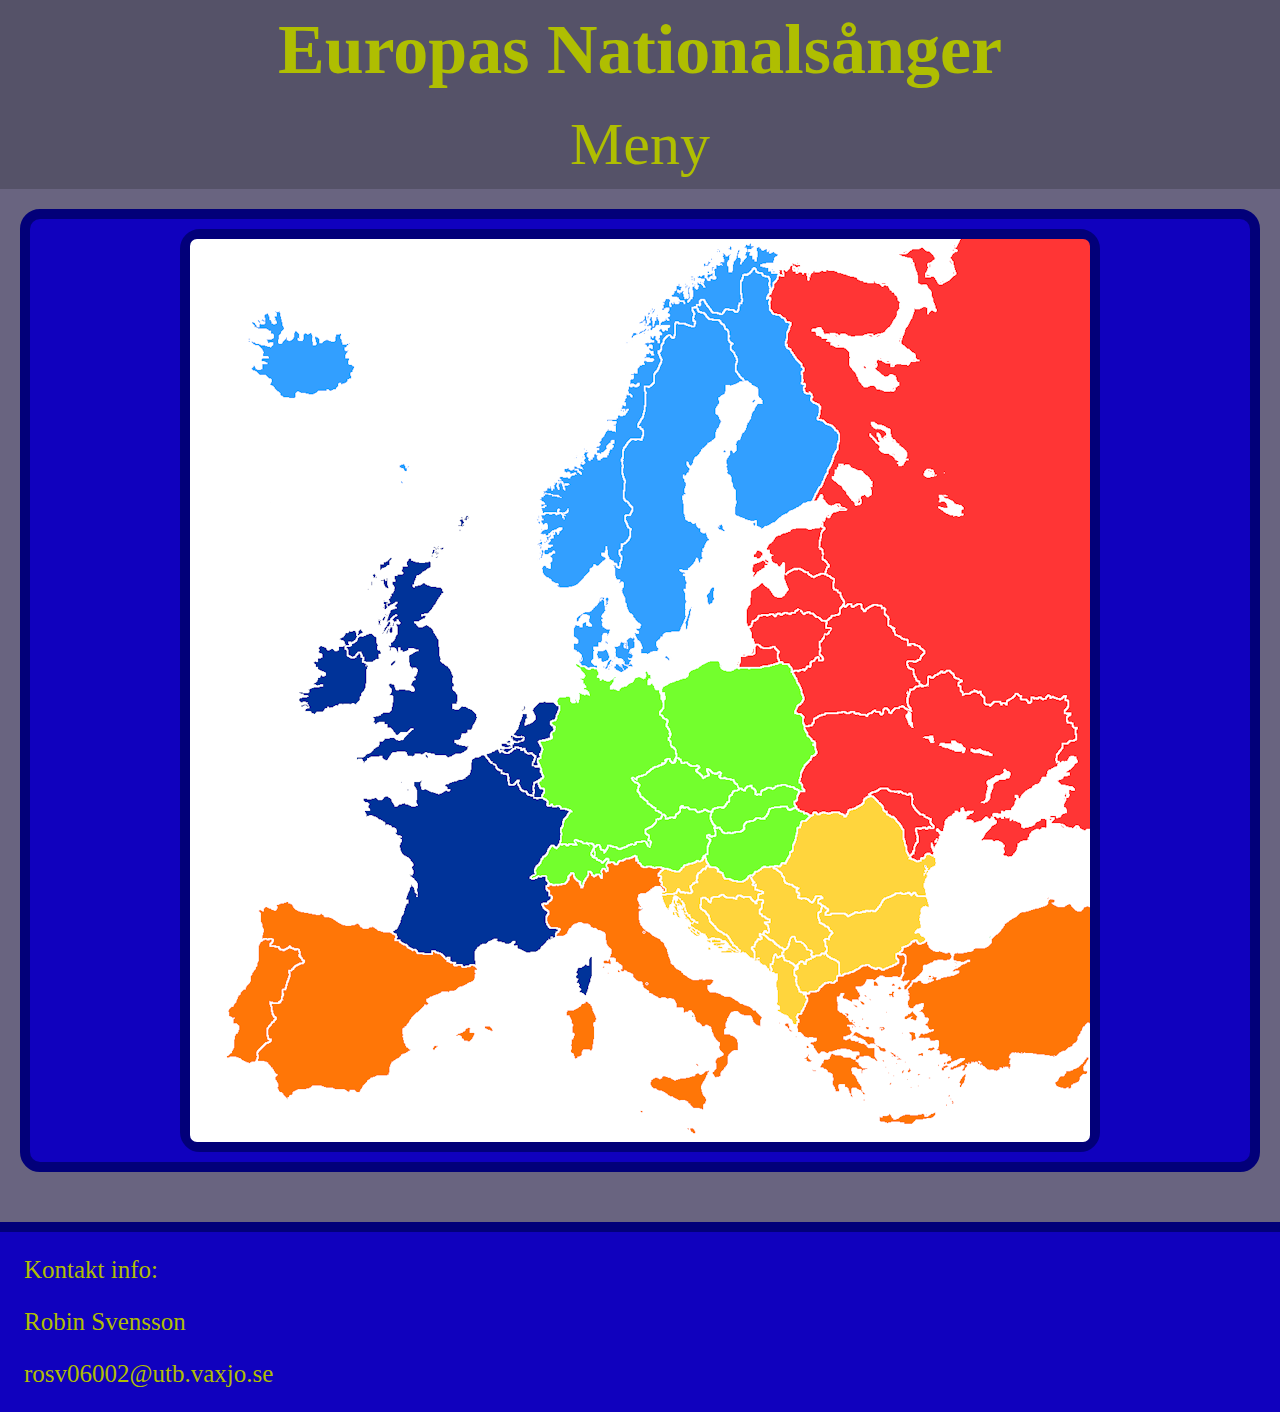
<file: index.html>
<!DOCTYPE html> <!--Dokument typen är html-->

<html lang="sv"> <!-- Sidospråket är svenska-->
    <head> <!--head, här sätts information som titel, charset och länking till css-->
        <title>Europas Nationalsånger</title> <!--Sätter titeln altså texten till fliken i fliklistan-->
        <meta charset="utf-8"> <!--Gör så att sidans karaktär kodning är utf-8-->
        <link rel="stylesheet" href="css/style.css"> <!--Länkar sidan till CSS dokumentet "style.css"-->
    </head>
    <body> <!--Här står all huvudkoden, saker som kommer synas på webbsidan-->
        <div class="wrapper"> <!--Gen globala gridden som används på barje sida-->
            <header> <!--I header så står titeln och den kollapserbara navigationsmenyn-->
                <h1>Europas Nationalsånger</h1> <!--Titeln på den grafiska delen av webbsidan skrivet med den primära headern-->
                <input type="checkbox" id="button-toggle"> <!--Detta är knappen som kollapserar och öppnar navigations menyn, den göms och labeln nedanför används som klick yta istället-->
                <label for="button-toggle">Meny</label> <!--Texten till checkboxen som öppnar och stänger menyn, används som knappen istället för själva checkboxen-->
                <nav> <!--Detta är navigations menyn som öppnas och stängs-->
                    <ul> <!--Detta är den oorganiserade listan med alla länkar i globala navigations menyn-->
                        <li><a href="">Startsida</a></li> <!--En av länkarna i den globala navigations menyn, denna leder dig ingenstans eftersom du redan är på startsidan-->
                        <li><a href="../html/EU.html">Europa Unionen</a></li> <!--En av länkarna i den globala navigations menyn, denna leder dig till EU.html vilket är sidan om EU-->
                        <li><a href="../html/Quiz.html">Quiz</a></li>
                    </ul>
                </nav>
            </header>
            <main> <!--I main står allt innehåll i webbsidan-->
                <section> <!--Denna sektion inehåller imagemappen som hjälper dig att navigera runt olika sidor-->
                    <section id="map-border"> <!--Detta gör så att bilden har en border men som inte räknas som bildens border för att idioten som kodade imagemap tyckte att kartan borde börja där bordern är-->
                            <img src="../Media/Europe_map900.png" alt="Clickable map" usemap="#workmap" id="map-image"> <!--Bilden till imagemappen-->
                            <map name="workmap"> <!--Kartan där alla koordinater står-->
                            <area shape="rect" alt="Nordeuropa" coords="56,68,169,163" href="../html/nordeuropa.html"> <!--Här står alla klickytor och deras kordinater-->
                            <area shape="poly" alt="Nordeuropa" href="../html/nordeuropa.html" coords="392,426,331,337,342,243,408,194,439,90,521,13,549,2,596,11,581,58,601,84,616,153,651,196,617,279,543,306,526,411,429,439" >
                            <area shape="poly" alt="Östeuropa" href="../html/östeuropa.html" coords="900,590,817,625,738,614,721,621,681,555,612,573,624,510,597,423,549,427,559,308,621,280,653,195,618,150,603,83,582,58,597,13,696,24,727,0,900,0,900,0" >
                            <area shape="poly" alt="Centraleuropa" href="../html/centraleuropa.html" coords="472,630,419,626,360,646,342,640,378,572,355,566,347,503,368,461,398,453,386,427,408,432,435,444,457,433,528,420,549,428,596,424,623,511,609,574,618,577,592,626,542,641,515,620" >
                            <area shape="poly" alt="Västeuropa" href="../html/västeuropa.html" coords="278,268,175,328,93,458,121,484,163,526,172,583,214,626,202,693,287,728,402,763,410,720,366,698,357,647,339,640,376,574,354,566,346,502,368,459,396,452" >
                            <area shape="poly" alt="Balkaneuropa" href="../html/balkaneuropa.html" coords="736,700,738,616,720,623,680,556,621,576,592,629,542,642,515,621,472,631,474,656,474,685,605,787,618,756,674,728,695,731,715,708" >
                            <area shape="poly" alt="Sydeuropa" href="../html/sydeuropa.html" coords="199,69,372,650,19,828,97,863,503,899,726,891,899,852,899,667,857,655,763,713,737,703,715,710,695,734,675,729,620,757,605,788,473,685,470,631,419,628,359,647,367,697,411,720,403,764,287,729" >
                        </map>
                    </section>
                </section>
            </main>
            <footer> <!--Footern är längst ner på sidan och har oftast kontakt information-->
                <p>Kontakt info:</p> <!--En rad text skriven i en paragraf, paragrafer är vanligaste sättet att skriva text på-->
                <p>Robin Svensson</p>
                <p>rosv06002@utb.vaxjo.se</p>
            </footer>
        </div>
    </body>
</html>
</file>
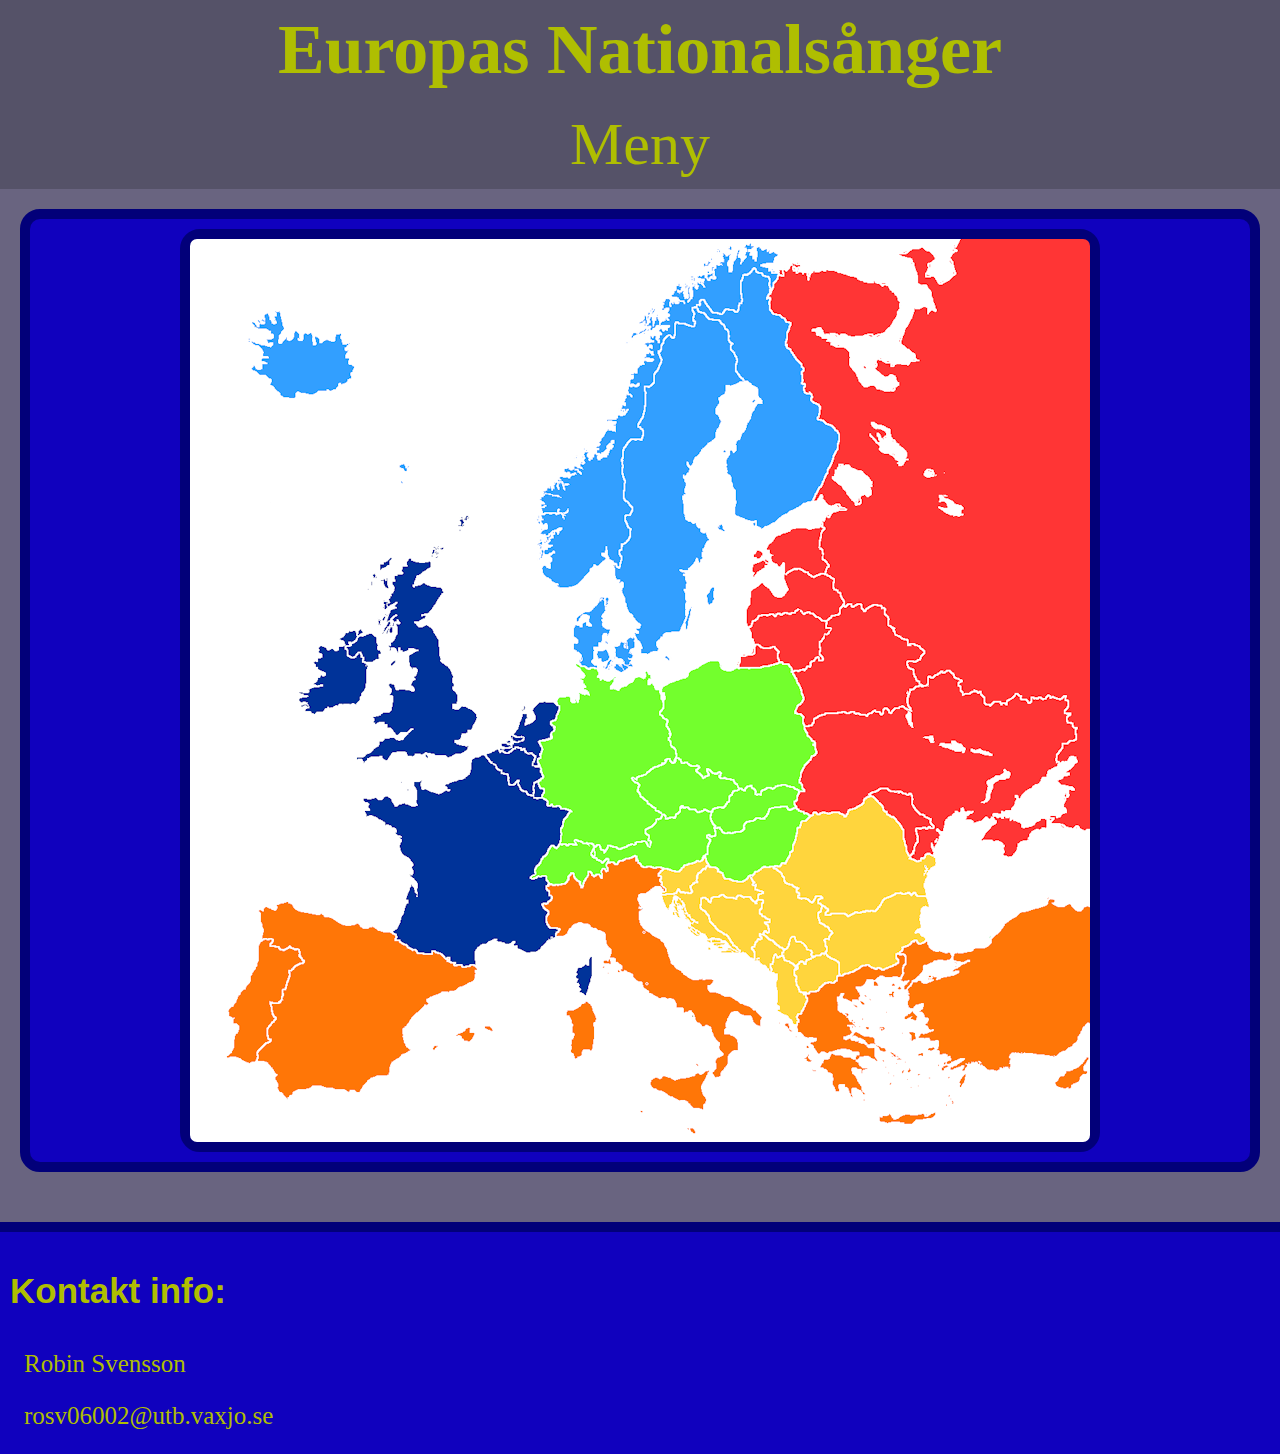
<file: html/Index.html>
<!DOCTYPE html> <!--Dokument typen är html-->

<html lang="sv"> <!-- Sidospråket är svenska-->
    <head> <!--head, här sätts information som titel, charset och länking till css-->
        <title>Europas Nationalsånger</title>
        <meta charset="utf-8">
        <link rel="stylesheet" href="../css/style.css">
    </head>
    <body> <!--Här står all huvudkoden, saker som kommer synas på webbsidan-->
        <div class="wrapper">
            <header> <!--I header så står titeln och den kollapserbara navigationsmenyn-->
                <h1>Europas Nationalsånger</h1>
                <input type="checkbox" id="button-toggle"> <!--Detta är knappen som kollapserar och öppnar navigations menyn, den göms och labeln nedanför används som klick yta istället-->
                <label for="button-toggle">Meny</label>
                <nav> <!--Detta är navigations menyn som öppnas och stängs-->
                    <ul>
                        <li><a href="">Startsida</a></li>
                        <li><a href="../html/EU.html">Europa Unionen</a></li>
                        <li><a href="../html/Quiz.html">Quiz</a></li>
                    </ul>
                </nav>
            </header>
            <main> <!--I main står allt innehåll i webbsidan-->
                <section> <!--Denna sektion inehåller imagemappen som hjälper dig att navigera runt olika sidor-->
                    <section id="map-border"> <!--Detta gör så att bilden har en border men som inte räknas som bildens border för att idioten som kodade imagemap tyckte att kartan borde börja där bordern är-->
                            <img src="../Media/Europe_map900.png" alt="Clickable map" usemap="#workmap" id="map-image"> <!--Bilden till imagemappen-->
                            <map name="workmap"> <!--Kartan där alla koordinater står-->
                            <area shape="rect" coords="56,68,169,163" href="../html/nordeuropa.html"> <!--Här står alla klickytor och deras kordinater-->
                            <area shape="poly" href="../html/nordeuropa.html" coords="392,426 331,337 342,243 408,194 439,90 521,13 549,2 596,11 581,58 601,84 616,153 651,196 617,279 543,306 526,411 429,439 " >
                            <area shape="poly" href="../html/östeuropa.html" coords="900,590 817,625 738,614 721,621 681,555 612,573 624,510 597,423 549,427 559,308 621,280 653,195 618,150 603,83 582,58 597,13 696,24 727,0 900,0 900,0 " >
                            <area shape="poly" href="../html/centraleuropa.html" coords="472,630 419,626 360,646 342,640 378,572 355,566 347,503 368,461 398,453 386,427 408,432 435,444 457,433 528,420 549,428 596,424 623,511 609,574 618,577 592,626 542,641 515,620 " >
                            <area shape="poly" href="../html/västeuropa.html" coords="278,268 175,328 93,458 121,484 163,526 172,583 214,626 202,693 287,728 402,763 410,720 366,698 357,647 339,640 376,574 354,566 346,502 368,459 396,452 " >
                            <area shape="poly" href="../html/balkaneuropa.html" coords="736,700 738,616 720,623 680,556 621,576 592,629 542,642 515,621 472,631 474,656 474,685 605,787 618,756 674,728 695,731 715,708 " >
                            <area shape="poly" href="../html/sydeuropa.html" coords="199,693 72,650 19,828 97,863 503,899 726,891 899,852 899,667 857,655 763,713 737,703 715,710 695,734 675,729 620,757 605,788 473,685 470,631 419,628 359,647 367,697 411,720 403,764 287,729 " >
                        </map>
                    </section>
                </section>
            </main>
            <footer> <!--Footern är längst ner på sidan och har oftast kontakt information-->
                <article> <!--En separat bit med text-->
                    <h2>Kontakt info:</h2>
                </article>
                <p>Robin Svensson</p>
                <p>rosv06002@utb.vaxjo.se</p>
            </footer>
        </div>
    </body>
</html>
</file>
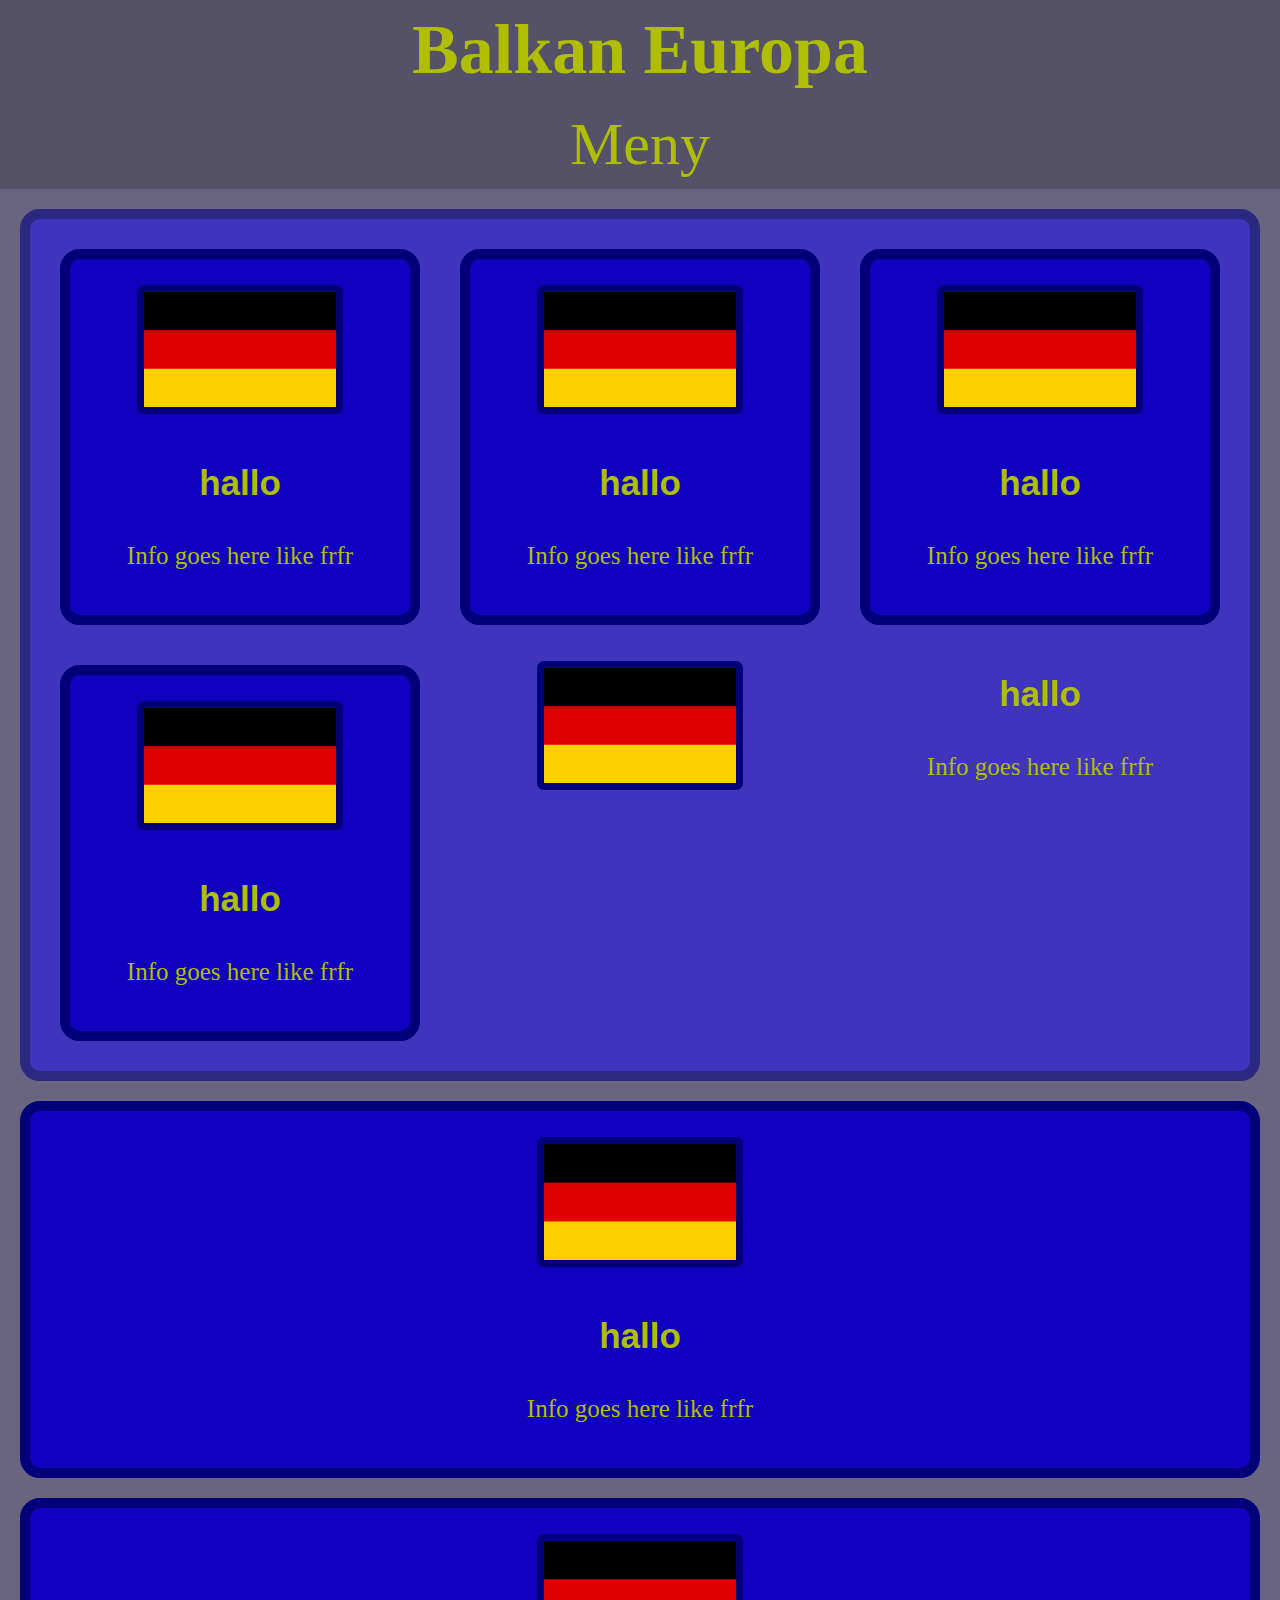
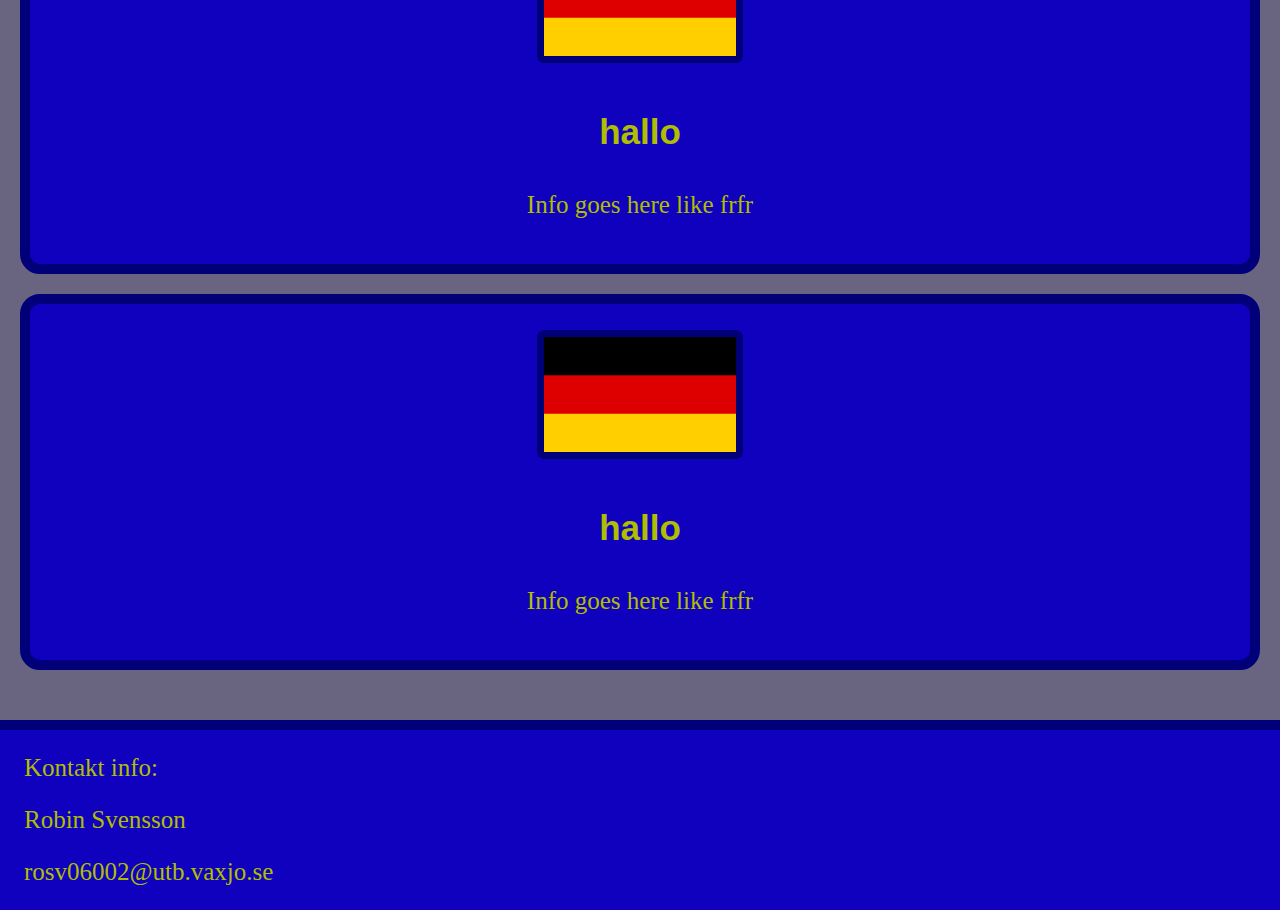
<file: html/balkaneuropa.html>
<!DOCTYPE html>

<html lang="sv">
    <head>
        <title>Balkan Europa</title>
        <meta charset="utf-8">
        <link rel="stylesheet" href="../css/style.css">
    </head>
    <body>
        <div class="wrapper">
            <header>
                <h1>Balkan Europa</h1>
                <input type="checkbox" id="button-toggle">
                <label for="button-toggle">Meny</label>
                <nav>
                    <ul>
                        <li><a href="../index.html">Startsida</a></li>
                        <li><a href="../html/EU.html">Europa Unionen</a></li>
                        <li><a href="../html/Quiz.html">Quiz</a></li>
                    </ul>
                </nav>
            </header>
            <main>
                <section class="countries-grid"> <!--En section med flera sub sektioner som ligger i en trespalts grid. Varje sektion inehåller information om ett land och dess nationalsång-->
                    <section> <!--I en sån här section lagras en bild på flaggan, en header med namnet på landet och en paragraf med information om landets nationalsång-->
                        <figure> <!--Inehåller oftast bilder och diagram, i detta fallet en bild-->
                            <img alt="Tysklands Flagga" src="../Media/Germany.png"> <!--Detta är en bild den visar "Germany.png" och har en beskrivning till bilden för t.ex: uppläsning-->
                        </figure>
                        <article> <!--En del med text-->
                            <h2>hallo</h2> <!--En sekundär header, änvänds när du behöver titel i en text som redan har titel-->
                            <p>Info goes here like frfr</p>
                        </article>
                    </section>
                    <section>
                        <figure>
                            <img alt="Tysklands Flagga" src="../Media/Germany.png">
                        </figure>
                        <article>
                            <h2>hallo</h2>
                            <p>Info goes here like frfr</p>
                        </article>
                    </section>
                    <section>
                        <figure>
                            <img alt="Tysklands Flagga" src="../Media/Germany.png">
                        </figure>
                        <article>
                            <h2>hallo</h2>
                            <p>Info goes here like frfr</p>
                        </article>
                    </section>
                    <section>
                        <figure>
                            <img alt="Tysklands Flagga" src="../Media/Germany.png">
                        </figure>
                        <article>
                            <h2>hallo</h2>
                            <p>Info goes here like frfr</p>
                        </article>
                    </section>
                        <figure>
                            <img alt="Tysklands Flagga" src="../Media/Germany.png">
                        </figure>
                        <article>
                            <h2>hallo</h2>
                            <p>Info goes here like frfr</p>
                        </article>
                    </section>
                    <section>
                        <figure>
                            <img alt="Tysklands Flagga" src="../Media/Germany.png">
                        </figure>
                        <article>
                            <h2>hallo</h2>
                            <p>Info goes here like frfr</p>
                        </article>
                    </section>                    
                    <section>
                        <figure>
                            <img alt="Tysklands Flagga" src="../Media/Germany.png">
                        </figure>
                        <article>
                            <h2>hallo</h2>
                            <p>Info goes here like frfr</p>
                        </article>
                    </section>                    
                    <section>
                        <figure>
                            <img alt="Tysklands Flagga" src="../Media/Germany.png">
                        </figure>
                        <article>
                            <h2>hallo</h2>
                            <p>Info goes here like frfr</p>
                        </article>
                    </section>
                </section>
            </main>
            <footer>
                <p>Kontakt info:</p>
                <p>Robin Svensson</p>
                <p>rosv06002@utb.vaxjo.se</p>
            </footer>
        </div>
    </body>
</html>
</file>
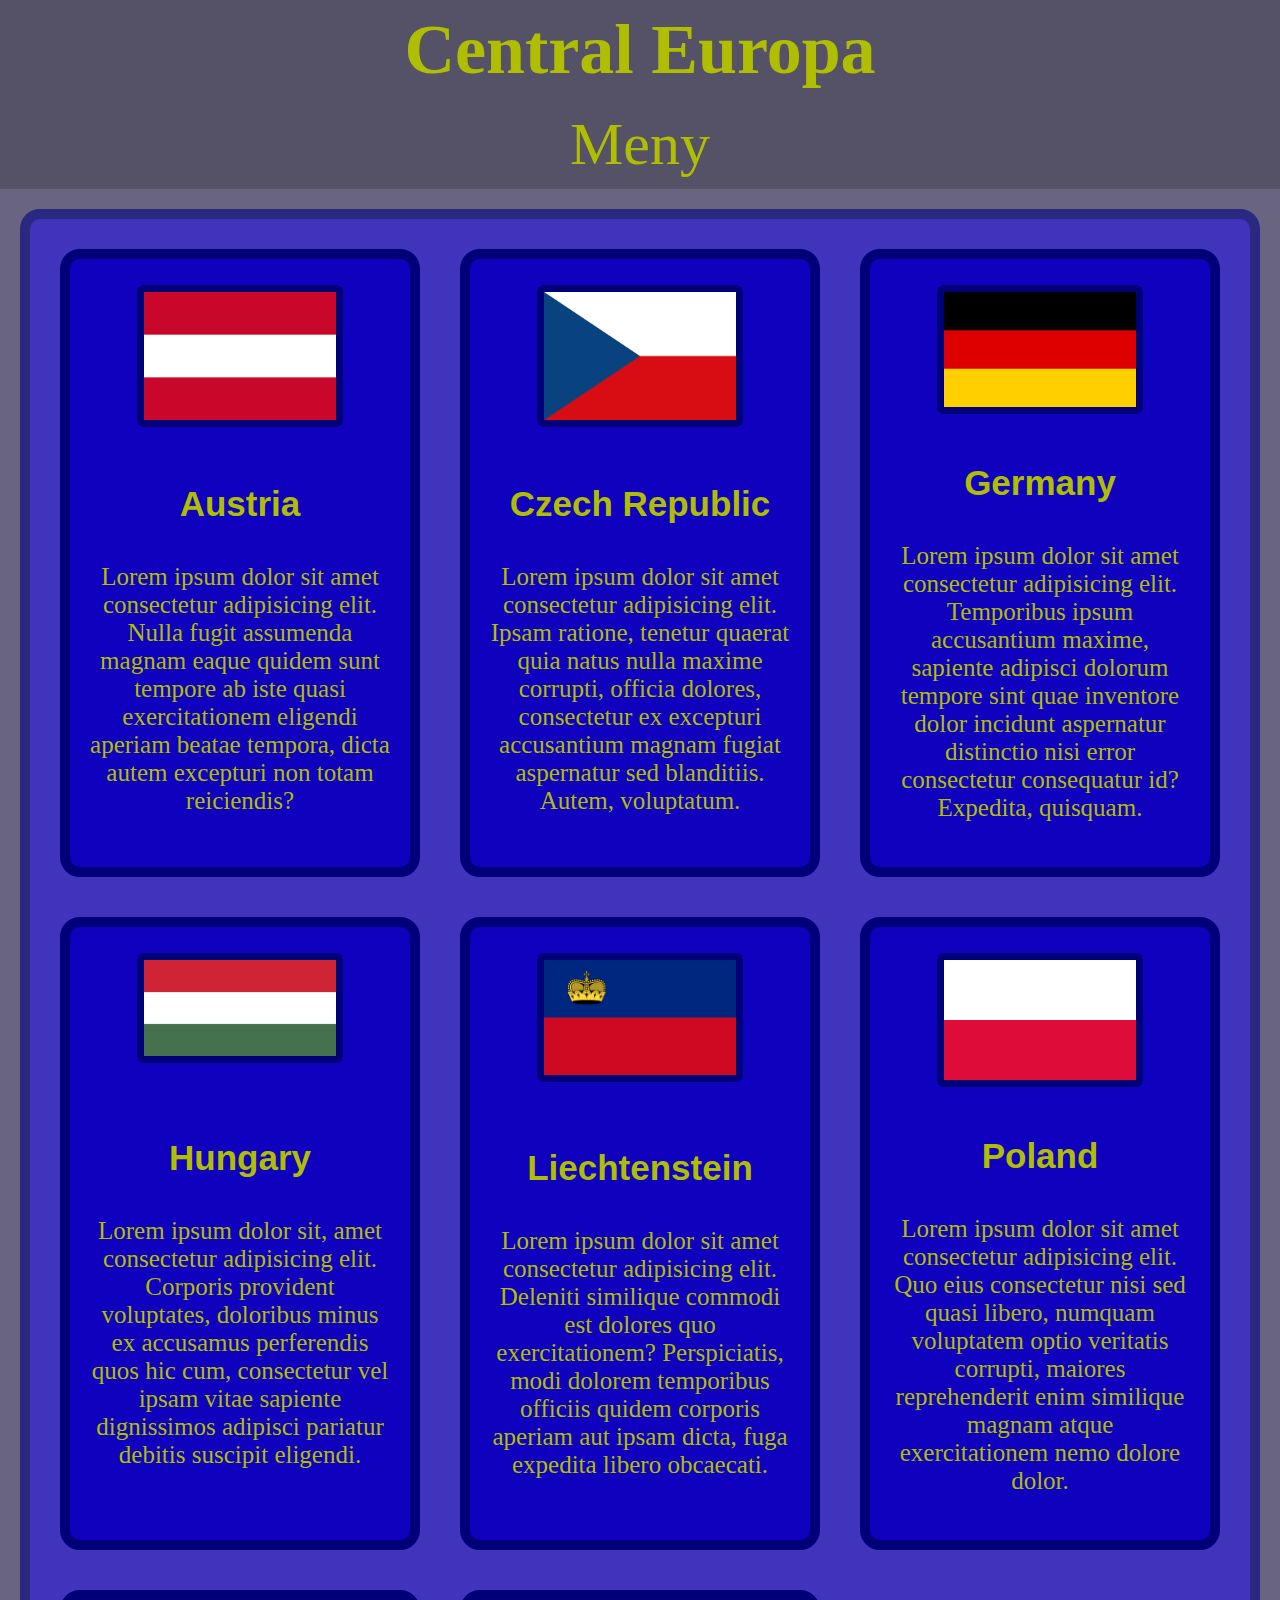
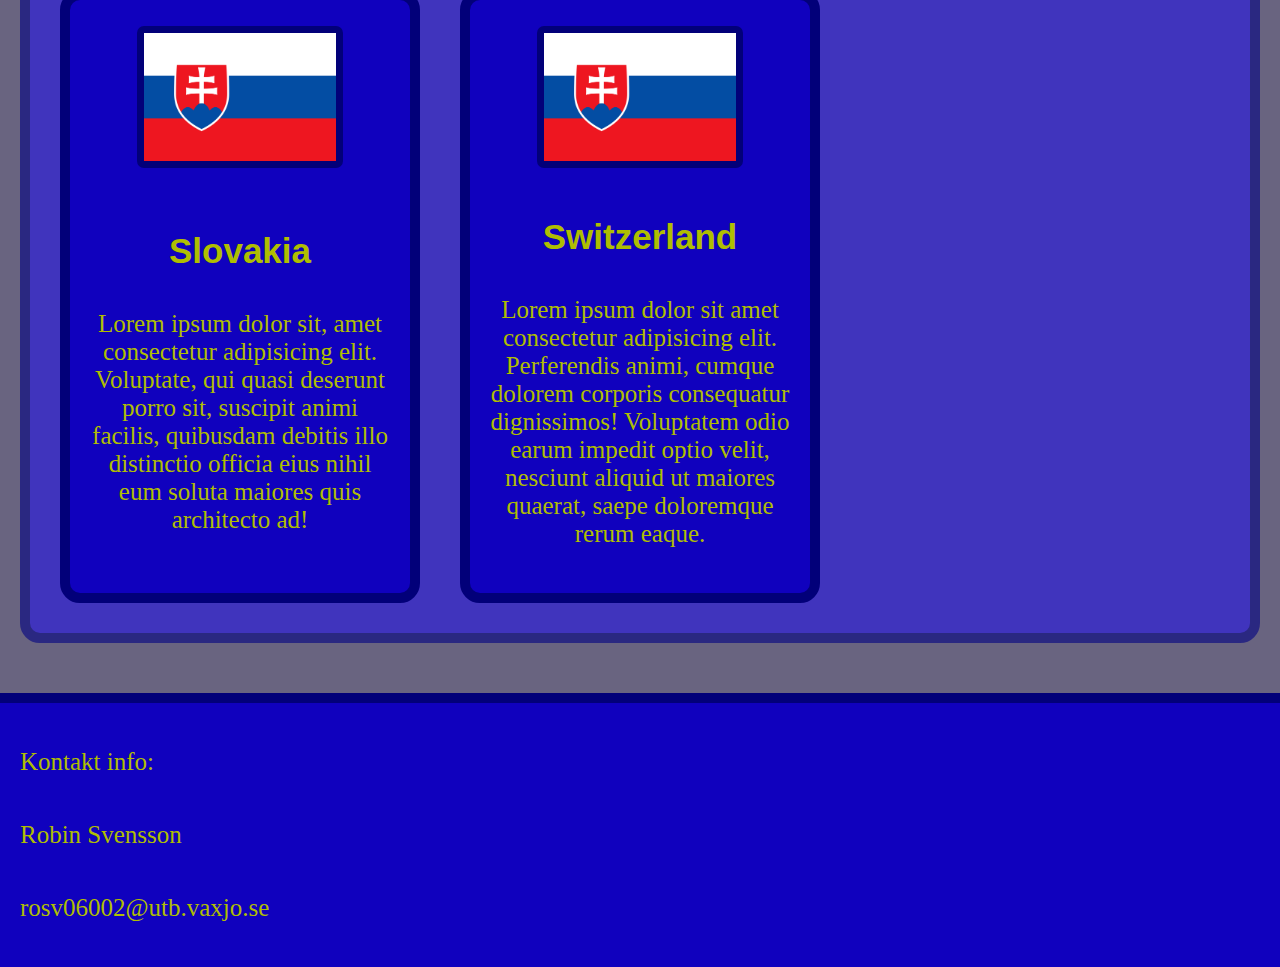
<file: html/centraleuropa.html>
<!DOCTYPE html>

<html lang="sv">
    <head>
        <title>Central Europa</title>
        <meta charset="utf-8">
        <link rel="stylesheet" href="../css/style.css">
    </head>
    <body>
        <div class="wrapper">
            <header>
                <h1>Central Europa</h1>
                <input type="checkbox" id="button-toggle">
                <label for="button-toggle">Meny</label>
                <nav>
                    <ul>
                        <li><a href="../index.html">Startsida</a></li>
                        <li><a href="../html/EU.html">Europa Unionen</a></li>
                        <li><a href="../html/Quiz.html">Quiz</a></li>
                    </ul>
                </nav>
            </header>
            <main>
                <section class="countries-grid">
                    <section>
                        <figure>
                            <img alt="Österrikes Flagga" src="../Media/Austria.png">
                        </figure>
                        <article>
                            <h2>Austria</h2>
                            <p>Lorem ipsum dolor sit amet consectetur adipisicing elit. Nulla fugit assumenda magnam eaque quidem sunt tempore ab iste quasi exercitationem eligendi aperiam beatae tempora, dicta autem excepturi non totam reiciendis?</p>
                        </article>
                    </section>
                    <section>
                        <figure>
                            <img alt="Tjeckiens Flagga" src="../Media/Czech_Republic.png">
                        </figure>
                        <article>
                            <h2>Czech Republic</h2>
                            <p>Lorem ipsum dolor sit amet consectetur adipisicing elit. Ipsam ratione, tenetur quaerat quia natus nulla maxime corrupti, officia dolores, consectetur ex excepturi accusantium magnam fugiat aspernatur sed blanditiis. Autem, voluptatum.</p>
                        </article>
                    </section>
                    <section>
                        <figure>
                            <img alt="Tysklands Flagga" src="../Media/Germany.png">
                        </figure>
                        <article>
                            <h2>Germany</h2>
                            <p>Lorem ipsum dolor sit amet consectetur adipisicing elit. Temporibus ipsum accusantium maxime, sapiente adipisci dolorum tempore sint quae inventore dolor incidunt aspernatur distinctio nisi error consectetur consequatur id? Expedita, quisquam.</p>
                        </article>
                    </section>
                    <section>
                        <figure>
                            <img alt="Ungerns Flagga" src="../Media/Hungary.png">
                        </figure>
                        <article>
                            <h2>Hungary</h2>
                            <p>Lorem ipsum dolor sit, amet consectetur adipisicing elit. Corporis provident voluptates, doloribus minus ex accusamus perferendis quos hic cum, consectetur vel ipsam vitae sapiente dignissimos adipisci pariatur debitis suscipit eligendi.</p>
                        </article>
                    </section>
                    <section>
                        <figure>
                            <img alt="Liechtensteins Flagga" src="../Media/Liechtenstein.png">
                        </figure>
                        <article>
                            <h2>Liechtenstein</h2>
                            <p>Lorem ipsum dolor sit amet consectetur adipisicing elit. Deleniti similique commodi est dolores quo exercitationem? Perspiciatis, modi dolorem temporibus officiis quidem corporis aperiam aut ipsam dicta, fuga expedita libero obcaecati.</p>
                        </article>
                    </section>
                    <section>
                        <figure>
                            <img alt="Polens Flagga" src="../Media/Poland.png">
                        </figure>
                        <article>
                            <h2>Poland</h2>
                            <p>Lorem ipsum dolor sit amet consectetur adipisicing elit. Quo eius consectetur nisi sed quasi libero, numquam voluptatem optio veritatis corrupti, maiores reprehenderit enim similique magnam atque exercitationem nemo dolore dolor.</p>
                        </article>
                    </section>
                    <section>
                        <figure>
                            <img alt="Slovakiens Flagga" src="../Media/Slovakia.png">
                        </figure>
                        <article>
                            <h2>Slovakia</h2>
                            <p>Lorem ipsum dolor sit, amet consectetur adipisicing elit. Voluptate, qui quasi deserunt porro sit, suscipit animi facilis, quibusdam debitis illo distinctio officia eius nihil eum soluta maiores quis architecto ad!</p>
                        </article>
                    </section>
                    <section>
                        <figure>
                            <img alt="Schweiz Flagga" src="../Media/Slovakia.png">
                        </figure>
                        <article>
                            <h2>Switzerland</h2>
                            <p>Lorem ipsum dolor sit amet consectetur adipisicing elit. Perferendis animi, cumque dolorem corporis consequatur dignissimos! Voluptatem odio earum impedit optio velit, nesciunt aliquid ut maiores quaerat, saepe doloremque rerum eaque.</p>
                        </article>
                    </section>
                </section>
            </main>
            <footer>
                <article>
                    <p>Kontakt info:</p>
                    <p>Robin Svensson</p>
                    <p>rosv06002@utb.vaxjo.se</p>
            </footer>
        </div>
    </body>
</html>
</file>
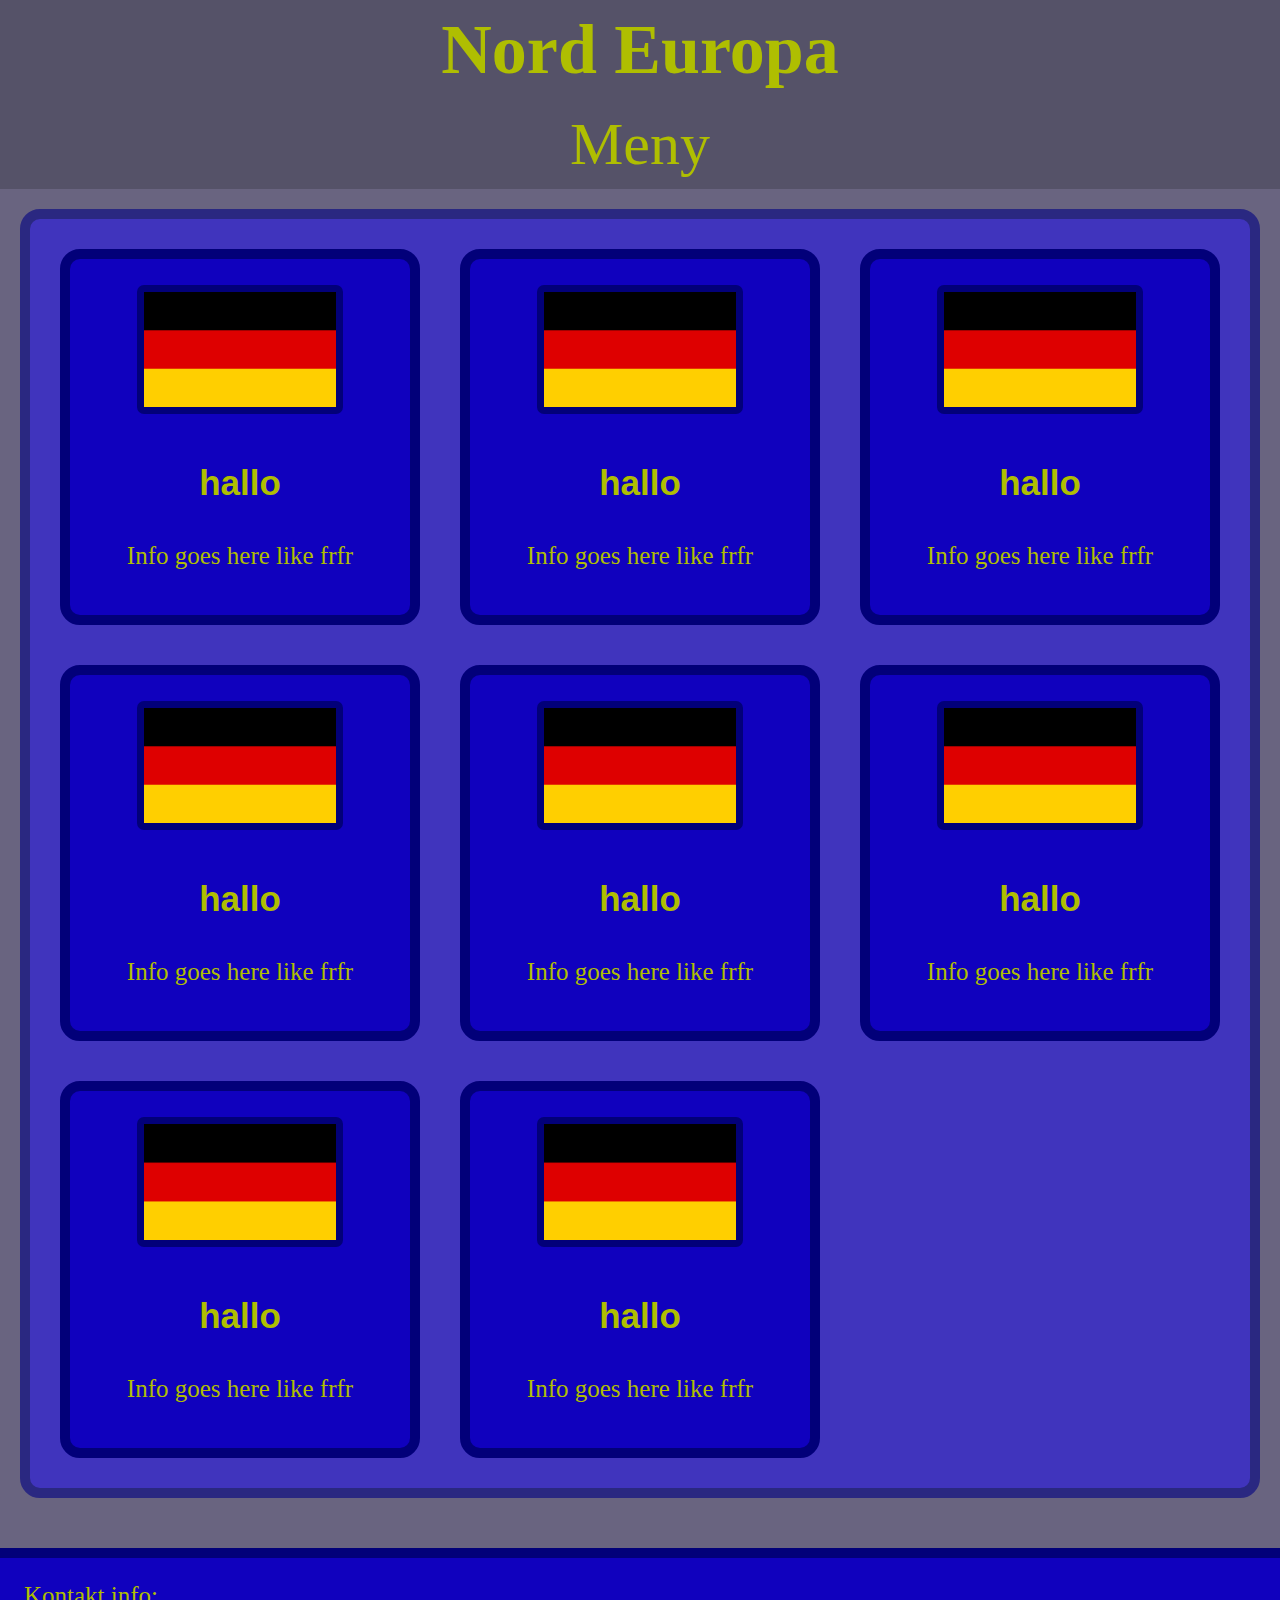
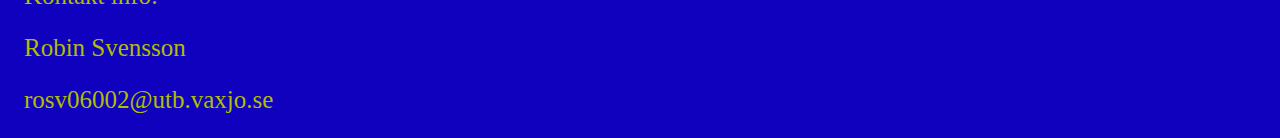
<file: html/nordeuropa.html>
<!DOCTYPE html>

<html lang="sv">
    <head>
        <title>Nord Europa</title>
        <meta charset="utf-8">
        <link rel="stylesheet" href="../css/style.css">
    </head>
    <body>
        <div class="wrapper">
            <header>
                <h1>Nord Europa</h1>
                <input type="checkbox" id="button-toggle">
                <label for="button-toggle">Meny</label>
                <nav>
                    <ul>
                        <li><a href="../index.html">Startsida</a></li>
                        <li><a href="../html/EU.html">Europa Unionen</a></li>
                        <li><a href="../html/Quiz.html">Quiz</a></li>
                    </ul>
                </nav>
            </header>
            <main>
                <section class="countries-grid">
                    <section>
                        <figure>
                            <img alt="Tysklands Flagga" src="../Media/Germany.png">
                        </figure>
                        <article>
                            <h2>hallo</h2>
                            <p>Info goes here like frfr</p>
                        </article>
                    </section>
                    <section>
                        <figure>
                            <img alt="Tysklands Flagga" src="../Media/Germany.png">
                        </figure>
                        <article>
                            <h2>hallo</h2>
                            <p>Info goes here like frfr</p>
                        </article>
                    </section>
                    <section>
                        <figure>
                            <img alt="Tysklands Flagga" src="../Media/Germany.png">
                        </figure>
                        <article>
                            <h2>hallo</h2>
                            <p>Info goes here like frfr</p>
                        </article>
                    </section>
                    <section>
                        <figure>
                            <img alt="Tysklands Flagga" src="../Media/Germany.png">
                        </figure>
                        <article>
                            <h2>hallo</h2>
                            <p>Info goes here like frfr</p>
                        </article>
                    </section>                    
                    <section>
                        <figure>
                            <img alt="Tysklands Flagga" src="../Media/Germany.png">
                        </figure>
                        <article>
                            <h2>hallo</h2>
                            <p>Info goes here like frfr</p>
                        </article>
                    </section>
                    <section>
                        <figure>
                            <img alt="Tysklands Flagga" src="../Media/Germany.png">
                        </figure>
                        <article>
                            <h2>hallo</h2>
                            <p>Info goes here like frfr</p>
                        </article>
                    </section>                    
                    <section>
                        <figure>
                            <img alt="Tysklands Flagga" src="../Media/Germany.png">
                        </figure>
                        <article>
                            <h2>hallo</h2>
                            <p>Info goes here like frfr</p>
                        </article>
                    </section>                    
                    <section>
                        <figure>
                            <img alt="Tysklands Flagga" src="../Media/Germany.png">
                        </figure>
                        <article>
                            <h2>hallo</h2>
                            <p>Info goes here like frfr</p>
                        </article>
                    </section>
                </section>
            </main>
            <footer>
                <p>Kontakt info:</p>
                <p>Robin Svensson</p>
                <p>rosv06002@utb.vaxjo.se</p>
            </footer>
        </div>
    </body>
</html>
</file>
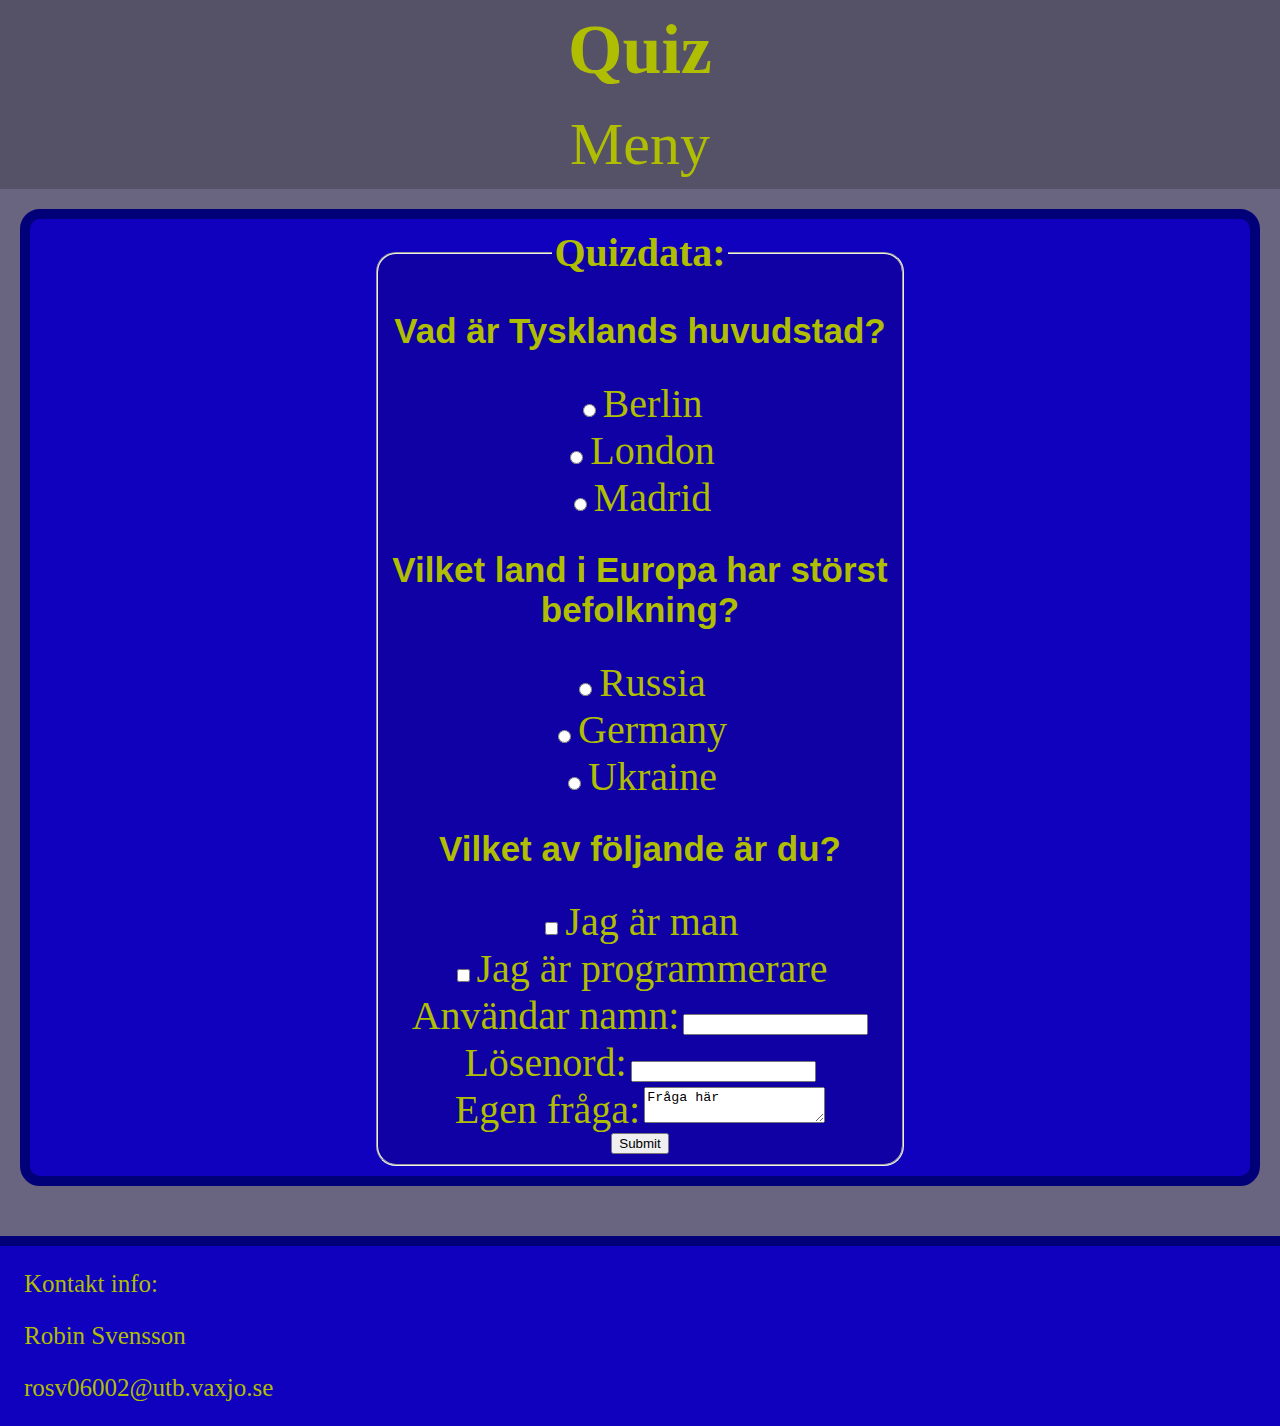
<file: html/Quiz.html>
<!DOCTYPE html>

<html lang="sv">
    <head>
        <title>Quiz</title>
        <meta charset="utf-8">
        <link rel="stylesheet" href="../css/style.css">
    </head>
    <body>
        <div class="wrapper">
            <header>
                <h1>Quiz</h1>
                <input type="checkbox" id="button-toggle">
                <label for="button-toggle">Meny</label>
                <nav>
                    <ul>
                        <li><a href="../index.html">Startsida</a></li>
                        <li><a href="../html/EU.html">Europa Unionen</a></li>
                        <li><a href="">Quiz</a></li>
                    </ul>
                </nav>
            </header>
            <main>
                <section>
                    <form action="../html/Quiz.html" method="post"> <!--Här är en form i den fyller du i information genom att clicka på alternativ och skriva svar. När du är klar trycker du på submit. Den sparar datan genom post vilket skickar den till ett dokument-->
                        <fieldset> <!--Grupperar relaterade element i formen-->
                            <legend>Quizdata:</legend> <!--Ramar in olika delar av din form, i detta fallet ramar den in hela-->
                             <!--Nedanför finns flera frågor och flera radioknappar med labels länkade till dom genom id. Du kan klicka på de olika labels eller radioknapparna för att välja ett svarsalternativ-->
                                <h2>Vad är Tysklands huvudstad?</h2> <!--Rubriken här ställer frågan -->
                                <input type="radio" id="berlin" name="tyskland_huvudstad" value="Berlin"> <!--Radioknapp med id för att länka labeln till den. Value gör att den sparar "Berlin" ifall du väljer det alternativet-->
                                <label for="berlin">Berlin</label><br> <!--Denna labeln är länkad till föremålet med id "berlin" och br bryter raden så att den slutar-->
                                <input type="radio" id="london" name="tyskland_huvudstad" value="London">  
                                <label for="london">London</label><br>
                                <input type="radio" id="madrid" name="tyskland_huvudstad" value="Madrid">  
                                <label for="madrid">Madrid</label><br>
                                <h2>Vilket land i Europa har störst befolkning?</h2> <!--Här ställs en annan fråga-->
                                <input type="radio" id="russia" name="europa_befolkning" value="Russia">  
                                <label for="russia">Russia</label><br>
                                <input type="radio" id="germany" name="europa_befolkning" value="Germany">  
                                <label for="germany">Germany</label><br>
                                <input type="radio" id="ukraine" name="europa_befolkning" value="Ukraine">  
                                <label for="ukraine">Ukraine</label><br>
                                <h2>Vilket av följande är du?</h2>
                                <input type="checkbox" id="man" name="Man"> <!--Här används istället en checkbox, checkboxar låter dig fylla i flera alternativ-->
                                <label for="man">Jag är man</label><br>
                                <input type="checkbox" id="program" name="Program">
                                <label for="program">Jag är programmerare</label><br>
                                <!--Nedanför finns textbox för användarnamn och box för att skriva in ett lösenord samt en textarea för att skriva en egen fråga-->
                                <label for="uname">Användar namn:</label>
                                <input type="text" id="uname" name="Uname"><br> <!--I en text som dänna kan du skriva in text. Här ska du skriva in ditt användarnamn-->
                                <label for="password">Lösenord:</label>
                                <input type="password" id="password" name="Password"><br> <!--I password skriver du in ditt lösenord. Password gör så att man inte kan se tecknen som skrivs-->
                                <label for="textarea">Egen fråga:</label>
                                <textarea id="textarea" name="Textarea">Fråga här</textarea><br> <!--Textarean används för att skriva in text i en större yta som kan ha flera rader-->
                            <input type="submit" value="Submit"> <!--Submit knapp för att skicka in all inskriven information-->
                        </fieldset>
                    </form>
                </section>
            </main>
            <footer>
                <p>Kontakt info:</p>
                <p>Robin Svensson</p>
                <p>rosv06002@utb.vaxjo.se</p>
            </footer>
        </div>
    </body>
</html>
</file>
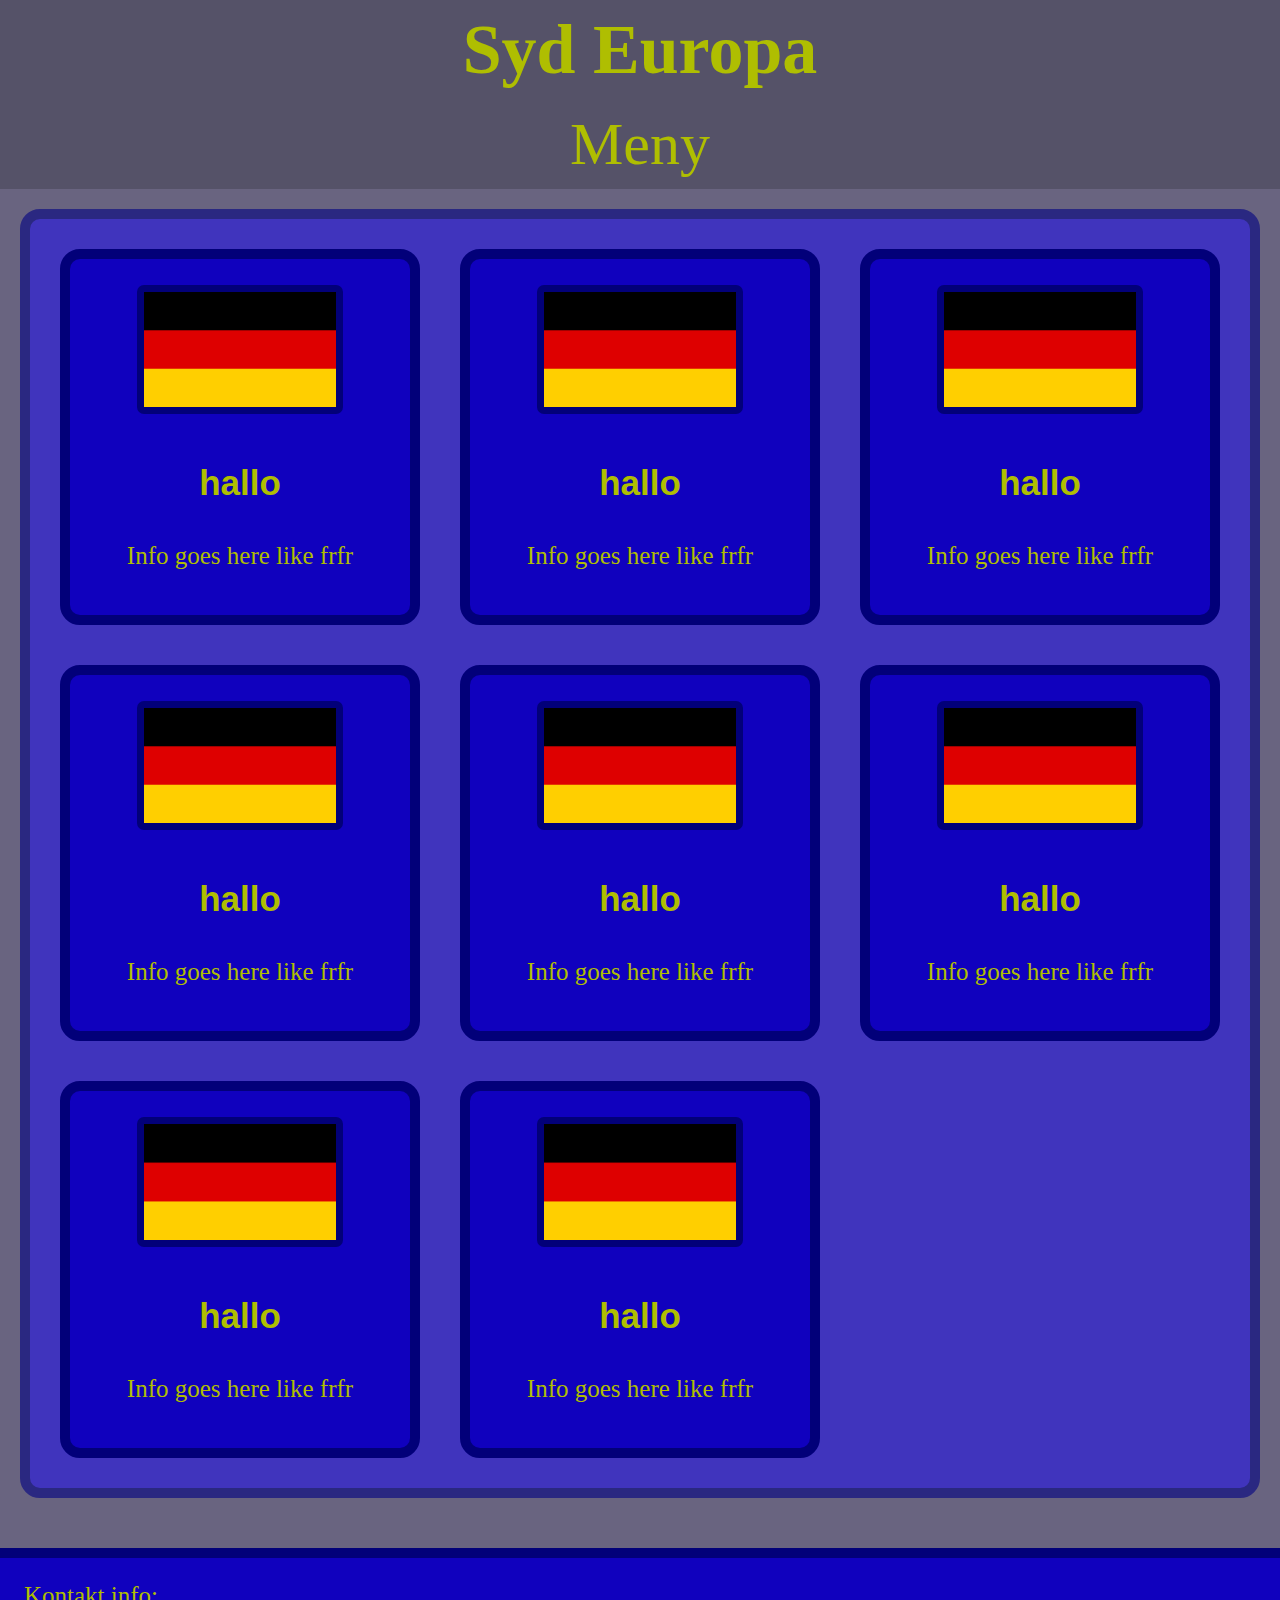
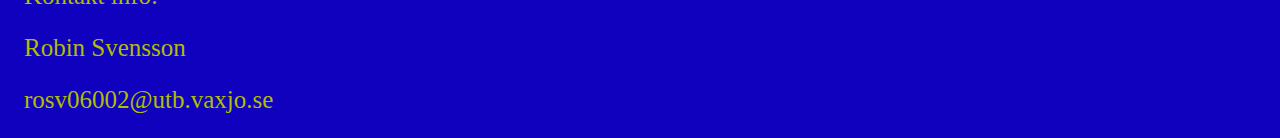
<file: html/sydeuropa.html>
<!DOCTYPE html>

<html lang="sv">
    <head>
        <title>Syd Europa</title>
        <meta charset="utf-8">
        <link rel="stylesheet" href="../css/style.css">
    </head>
    <body>
        <div class="wrapper">
            <header>
                <h1>Syd Europa</h1>
                <input type="checkbox" id="button-toggle">
                <label for="button-toggle">Meny</label>
                <nav>
                    <ul>
                        <li><a href="../index.html">Startsida</a></li>
                        <li><a href="../html/EU.html">Europa Unionen</a></li>
                        <li><a href="../html/Quiz.html">Quiz</a></li>
                    </ul>
                </nav>
            </header>
            <main>
                <section class="countries-grid">
                    <section>
                        <figure>
                            <img alt="Tysklands Flagga" src="../Media/Germany.png">
                        </figure>
                        <article>
                            <h2>hallo</h2>
                            <p>Info goes here like frfr</p>
                        </article>
                    </section>
                    <section>
                        <figure>
                            <img alt="Tysklands Flagga" src="../Media/Germany.png">
                        </figure>
                        <article>
                            <h2>hallo</h2>
                            <p>Info goes here like frfr</p>
                        </article>
                    </section>
                    <section>
                        <figure>
                            <img alt="Tysklands Flagga" src="../Media/Germany.png">
                        </figure>
                        <article>
                            <h2>hallo</h2>
                            <p>Info goes here like frfr</p>
                        </article>
                    </section>
                    <section>
                        <figure>
                            <img alt="Tysklands Flagga" src="../Media/Germany.png">
                        </figure>
                        <article>
                            <h2>hallo</h2>
                            <p>Info goes here like frfr</p>
                        </article>
                    </section>                    
                    <section>
                        <figure>
                            <img alt="Tysklands Flagga" src="../Media/Germany.png">
                        </figure>
                        <article>
                            <h2>hallo</h2>
                            <p>Info goes here like frfr</p>
                        </article>
                    </section>
                    <section>
                        <figure>
                            <img alt="Tysklands Flagga" src="../Media/Germany.png">
                        </figure>
                        <article>
                            <h2>hallo</h2>
                            <p>Info goes here like frfr</p>
                        </article>
                    </section>                    
                    <section>
                        <figure>
                            <img alt="Tysklands Flagga" src="../Media/Germany.png">
                        </figure>
                        <article>
                            <h2>hallo</h2>
                            <p>Info goes here like frfr</p>
                        </article>
                    </section>                    
                    <section>
                        <figure>
                            <img alt="Tysklands Flagga" src="../Media/Germany.png">
                        </figure>
                        <article>
                            <h2>hallo</h2>
                            <p>Info goes here like frfr</p>
                        </article>
                    </section>
                </section>
            </main>
            <footer>
                <p>Kontakt info:</p>
                <p>Robin Svensson</p>
                <p>rosv06002@utb.vaxjo.se</p>
            </footer>
        </div>
    </body>
</html>
</file>
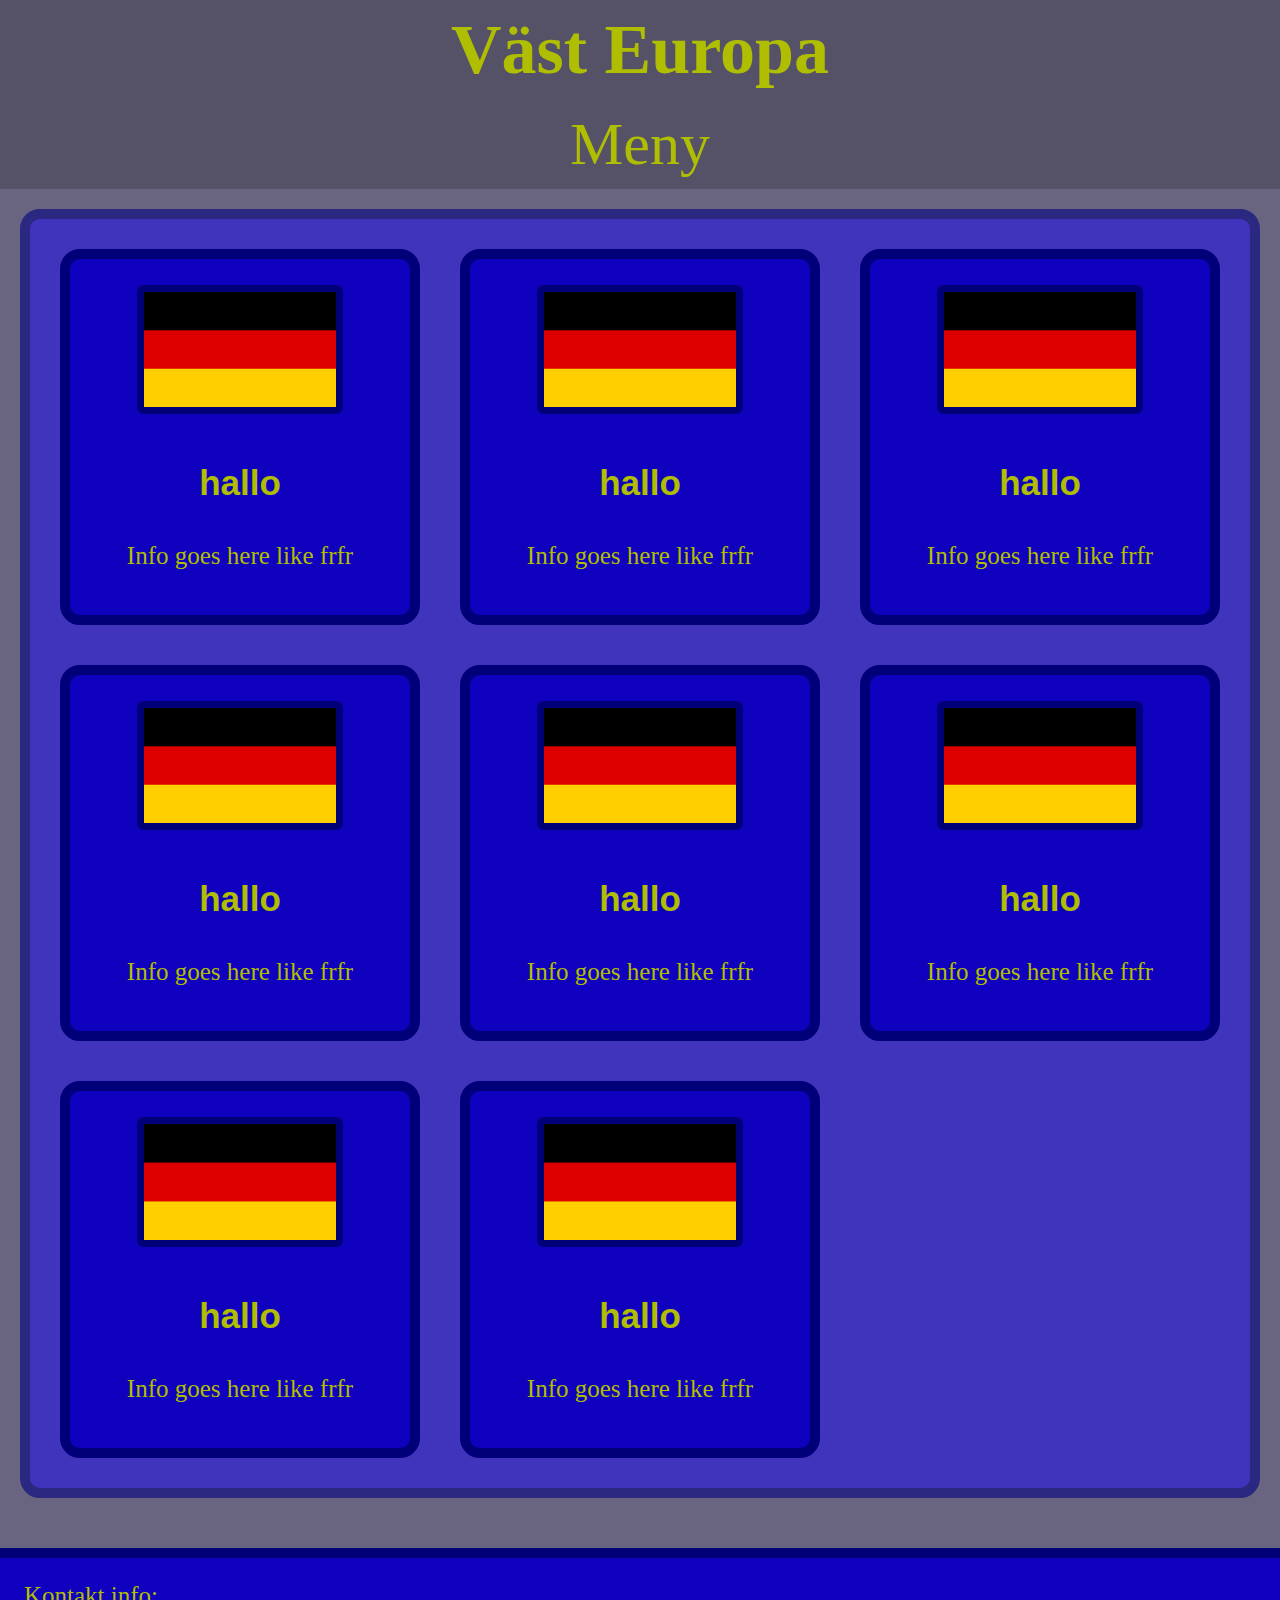
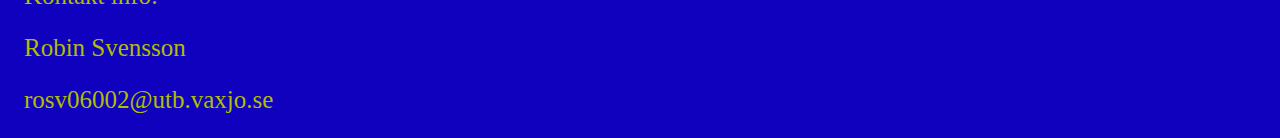
<file: html/västeuropa.html>
<!DOCTYPE html>

<html lang="sv">
    <head>
        <title>Väst Europa</title>
        <meta charset="utf-8">
        <link rel="stylesheet" href="../css/style.css">
    </head>
    <body>
        <div class="wrapper">
            <header>
                <h1>Väst Europa</h1>
                <input type="checkbox" id="button-toggle">
                <label for="button-toggle">Meny</label>
                <nav>
                    <ul>
                        <li><a href="../index.html">Startsida</a></li>
                        <li><a href="../html/EU.html">Europa Unionen</a></li>
                        <li><a href="../html/Quiz.html">Quiz</a></li>
                    </ul>
                </nav>
            </header>
            <main>
                <section class="countries-grid">
                    <section>
                        <figure>
                            <img alt="Tysklands Flagga" src="../Media/Germany.png">
                        </figure>
                        <article>
                            <h2>hallo</h2>
                            <p>Info goes here like frfr</p>
                        </article>
                    </section>
                    <section>
                        <figure>
                            <img alt="Tysklands Flagga" src="../Media/Germany.png">
                        </figure>
                        <article>
                            <h2>hallo</h2>
                            <p>Info goes here like frfr</p>
                        </article>
                    </section>
                    <section>
                        <figure>
                            <img alt="Tysklands Flagga" src="../Media/Germany.png">
                        </figure>
                        <article>
                            <h2>hallo</h2>
                            <p>Info goes here like frfr</p>
                        </article>
                    </section>
                    <section>
                        <figure>
                            <img alt="Tysklands Flagga" src="../Media/Germany.png">
                        </figure>
                        <article>
                            <h2>hallo</h2>
                            <p>Info goes here like frfr</p>
                        </article>
                    </section>                    
                    <section>
                        <figure>
                            <img alt="Tysklands Flagga" src="../Media/Germany.png">
                        </figure>
                        <article>
                            <h2>hallo</h2>
                            <p>Info goes here like frfr</p>
                        </article>
                    </section>
                    <section>
                        <figure>
                            <img alt="Tysklands Flagga" src="../Media/Germany.png">
                        </figure>
                        <article>
                            <h2>hallo</h2>
                            <p>Info goes here like frfr</p>
                        </article>
                    </section>                    
                    <section>
                        <figure>
                            <img alt="Tysklands Flagga" src="../Media/Germany.png">
                        </figure>
                        <article>
                            <h2>hallo</h2>
                            <p>Info goes here like frfr</p>
                        </article>
                    </section>                    
                    <section>
                        <figure>
                            <img alt="Tysklands Flagga" src="../Media/Germany.png">
                        </figure>
                        <article>
                            <h2>hallo</h2>
                            <p>Info goes here like frfr</p>
                        </article>
                    </section>
                </section>
            </main>
            <footer>
                <p>Kontakt info:</p>
                <p>Robin Svensson</p>
                <p>rosv06002@utb.vaxjo.se</p>
            </footer>
        </div>
    </body>
</html>
</file>
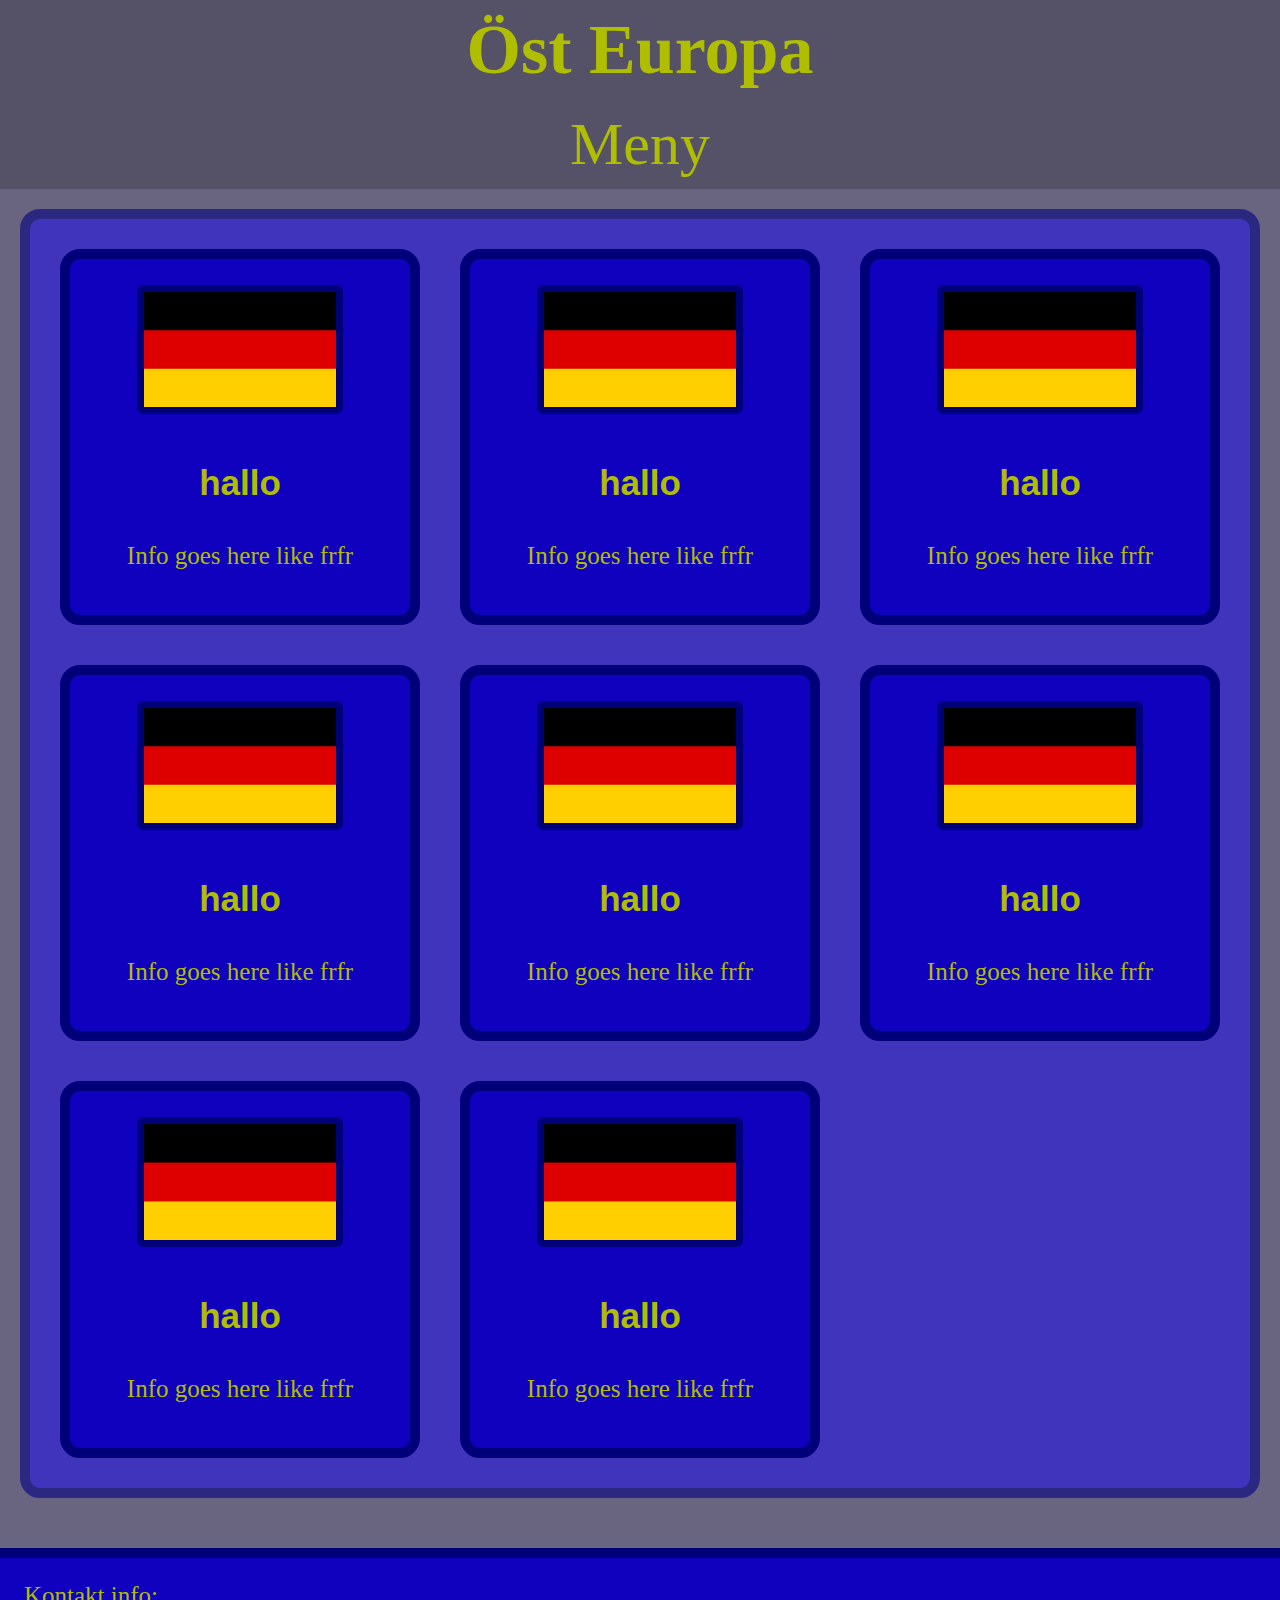
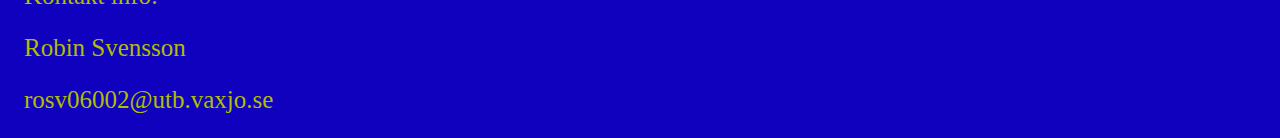
<file: html/östeuropa.html>
<!DOCTYPE html>

<html lang="sv">
    <head>
        <title>Öst Europa</title>
        <meta charset="utf-8">
        <link rel="stylesheet" href="../css/style.css">
    </head>
    <body>
        <div class="wrapper">
            <header>
                <h1>Öst Europa</h1>
                <input type="checkbox" id="button-toggle">
                <label for="button-toggle">Meny</label>
                <nav>
                    <ul>
                        <li><a href="../index.html">Startsida</a></li>
                        <li><a href="../html/EU.html">Europa Unionen</a></li>
                        <li><a href="../html/Quiz.html">Quiz</a></li>
                    </ul>
                </nav>
            </header>
            <main>
                <section class="countries-grid">
                    <section>
                        <figure>
                            <img alt="Tysklands Flagga" src="../Media/Germany.png">
                        </figure>
                        <article>
                            <h2>hallo</h2>
                            <p>Info goes here like frfr</p>
                        </article>
                    </section>
                    <section>
                        <figure>
                            <img alt="Tysklands Flagga" src="../Media/Germany.png">
                        </figure>
                        <article>
                            <h2>hallo</h2>
                            <p>Info goes here like frfr</p>
                        </article>
                    </section>
                    <section>
                        <figure>
                            <img alt="Tysklands Flagga" src="../Media/Germany.png">
                        </figure>
                        <article>
                            <h2>hallo</h2>
                            <p>Info goes here like frfr</p>
                        </article>
                    </section>
                    <section>
                        <figure>
                            <img alt="Tysklands Flagga" src="../Media/Germany.png">
                        </figure>
                        <article>
                            <h2>hallo</h2>
                            <p>Info goes here like frfr</p>
                        </article>
                    </section>                    
                    <section>
                        <figure>
                            <img alt="Tysklands Flagga" src="../Media/Germany.png">
                        </figure>
                        <article>
                            <h2>hallo</h2>
                            <p>Info goes here like frfr</p>
                        </article>
                    </section>
                    <section>
                        <figure>
                            <img alt="Tysklands Flagga" src="../Media/Germany.png">
                        </figure>
                        <article>
                            <h2>hallo</h2>
                            <p>Info goes here like frfr</p>
                        </article>
                    </section>                    
                    <section>
                        <figure>
                            <img alt="Tysklands Flagga" src="../Media/Germany.png">
                        </figure>
                        <article>
                            <h2>hallo</h2>
                            <p>Info goes here like frfr</p>
                        </article>
                    </section>                    
                    <section>
                        <figure>
                            <img alt="Tysklands Flagga" src="../Media/Germany.png">
                        </figure>
                        <article>
                            <h2>hallo</h2>
                            <p>Info goes here like frfr</p>
                        </article>
                    </section>
                </section>
            </main>
            <footer>
                <p>Kontakt info:</p>
                <p>Robin Svensson</p>
                <p>rosv06002@utb.vaxjo.se</p>
            </footer>
        </div>
    </body>
</html>
</file>
<file: css/style.css>
/*-------------------------------------------Generella Saker-------------------------------------------*/

.wrapper { /*Sätter en standard grid för alla sidor på hela webbsidan, gridden är uppdelad i header, main och footer**/
    display: grid; /*Gör en grid till wrapper*/
    grid-template-rows: auto auto auto; /*Delar upp griden i tre rader som alla är automatiskt skalade*/
    grid-template-areas: /*Delar up gridden i 3 areas som heter "header", "main" och "footer"*/
    "header"
    "main"
    "footer";
    max-width: 100vw; /*Gör så att bredden på gridden är 100% av bredden på den synliga ytan av webbsidan*/
}

h1 { /*Ändrar text storleken, ändrar färg och centrerar texten. Tar bort margin och lägger till padding*/
    font-size: 70px; /*Ändrar storleken på texten till 70 pixlar*/
    padding: 10px; /*Ger alla primära headers 10 pixlar padding för att ge lite utrymme*/
    text-align: center; /*Gör så att texten hamnar i mitten av ytan*/
    margin: 0; /*Tar bot all margin från headern eftersom den inte kommer användas*/
    color: rgb(175, 190, 1); /*Ändrar färgen till en gulaktig färg med RGB värden*/
}

h2 { /*Modifierar alla h2 element med saker som textstorlek, färg och fontfamilj*/
    font-size: 35px; /*Ändrar fontstorleken på alla sekundära headers till 35 pixlar*/
    color: rgb(175, 190, 1); /*Gör så att alla sekundära headers har en gulaktig färg med ett RGB värde*/
    font-family: Verdana, Geneva, Tahoma, sans-serif; /*Gör så att sekundära headers har en specifik fontfamilj, funkar inte den första så prövar den nästa*/
}

header { /*Design av headern, höjden är det minimala som behövs för att få plats med allt innehåll*/
    grid-area: header; /*Gör så att alla headers är del av grid arean "header" vilket är en del av wrapper's grid*/
    background-color: #555268; /*Ändrar bakgrundsfärgen till en gråaktig färg av ett visst hexvärde*/
    height: min-content; /*Gör så att höjden på alla headers är det minsta som behövs för att få plats med allt innehåll*/
    width: 100%; /*Gör bredden till 100% av bredden på webbsidan*/
}

body { /*Tar bot margin på body och sätter ny färg*/
    background-color: rgb(105, 100, 128); /*Gör så att body får en viss grå färg med ett RGB värde*/
    margin: 0px; /*Tar bort margin på body*/
}

main { /*Gör så att main är del av gridområdet "main"*/
    grid-area: main;
}

section { /*Ger alla seketioner en gridd och border samt andra modifieringar. Bordern blir rundad*/
    display: grid; /*Ger sektioner en grid*/
    text-align: center; /*Centrerar text i sektionen!!!!!!!!!!!!!!!!!!!!!!!!!!!!!!!!!!!!!!!!!!!!!*/
    background-color: rgb(16, 1, 190); /*Ändrar sektionernas bakgrunds färg till blå av ett vist RGB värde*/
    margin: 20px; /*Ger sektioner en margin på 30 pixlar*/
    padding: 10px; /*Ger sektioner en padding på 20 pixlar*/
    border-style: solid; /*Ger sektioner en solid synlig border*/
    border-width: 10px; /*Ändrar borderns bredd till 10 pixlar*/
    border-radius: 20px; /*Rundar kanterna på bordern med 20 pixlar*/
    border-color: rgb(2, 0, 121); /*Gör så att bordern har en blåaktig fär av RGB värde*/
}

p { /*Modifierar alla paragrafer*/
    font-size: 25px; /*Ändrar font storleken på alla paragrafer till 25 pixlar*/
    padding: 10px; /*Ger paragraferna en padding på 10 pixlar för ge lite utrymme mellan texten och andra saker*/
    color: rgb(175, 190, 1); /*Gör så att färgen på texten blir gul av ett RGB värde*/
}

video { /*Gör så att alla videor har automatisk margin*/
    margin: auto; /*Gör så att margin på videor sätts automatiskt*/
    width: 640px; /*Ställer in bredden på videor så att de är 640 pixlar*/
    height: 480px; /*Ställer in höjden på videor så att de är 640 pixlar*/
}

img { /*Modifierar image med olika saker så att de till exempel är lika breda som 15% av den synliga bredden på sidan */
    width: 15vw; /*Gör så att bredden på biler blir 15% av bredden på den synliga ytan av webbsidan*/
    margin: auto; /*Gör så att margin ställs in automatiskt*/
    border-style: solid; /* Gör så att bordern blir synlig och solid*/
    border-width: 7px; /*Ändrar borderns bredd till 7 pixlar*/
    border-radius: 7px; /*Rundar kanterna på bordern med 7 pixlar*/
    border-color: rgb(2, 0, 121) /*Säller in färgen på bordern till blå med ett specifikt RGB värde*/
}

table, tr, td, th { /*Ändrar hela tabellen med färger border m.m*/
    border-style: solid; /*Gör bordern runt alla tables, table rows, table data och table header till solid och synlig*/
    border-width: 10px; /*Ändrar bredden på denna border till 10 pixlar*/
    border-color: rgb(2, 0, 121); /*Byter färgen på bordern till blå av ett specifikt RGB värdge*/
    font-size: 40px; /*Ändrar font storleken till 40 pixlar*/
    padding: 10px; /*Skapar en padding på 20 pixlar*/
    color: rgb(175, 190, 1); /*Gör så att färgen på texten blir gul av ett RGB värde*/
}

table { /*Kollapsar alla borders så att de sitter ihop när de är jämte varandra och andra modifikationer*/
    border-collapse: collapse; /*Kollapserar alla borders som är jämte varandre så att de går ihop till en */
    margin: auto; /*Gör så att margin ändras automatiskt*/
    background-color: rgb(16, 1, 190); /*Ändrar bakgrundsfärgen till en blå färg av ett visst RGB värde*/
}

footer { /*Modifierar footer så att det bara har en border på övre sidan och andra saker*/
    grid-area: footer; /*Gör så att footern blir del av gridområdet "footer"*/
    background-color: rgb(16, 1, 190); /*Ändrar bakgrundsfärgen till en blå färg av ett visst RGB värde*/
    height: min-content; /*Gör så att footern är minsta möjliga storleken som får plats med allt inehåll*/
    font-size: 40px; /*Ändrar font storleken till 40 pixlar*/
    border-top-width: 10px; /*Gör så att bredden på övre sidan av bordern blir 10 pixlar bred*/
    border-top-style: solid; /*Gör så att borden syns med en solid stil*/
    border-color: rgb(2, 0, 121); /*Byter färgen på bordern till blå av ett specifikt RGB värdge*/
    margin-top: 30px;/*Gör så att margin på översidan blir 30 pixlar bred*/
    padding: 10px; /*Skapar en padding på 10 pixlar*/
}

/*-------------------------------------------Specifika Saker-------------------------------------------*/

.countries-grid { /*Gör gridden för alla sektioner på sidorna med länder så att de organiseras i trespalt och alla har 1fraktion(33%) var*/
    display: grid; /*Ger klassen "countries-grid" en grid*/
    grid-template-columns: 1fr 1fr 1fr; /*Delar upp gridden i tre kolumner som alla är en tredjedel av gridden i bredd*/
    background-color: rgb(64, 52, 189); /*Ändrar bakgrundsfärgen till en blåaktig färg av ett visst RGB värde*/
    border-color: rgb(42, 40, 129) /*Byter färgen på bordern till blå av ett specifikt RGB värdge*/
}

#eu-grid { /*Delar in så att videon och informationen på EU sidan hamnar i tvåspalt*/
    display: grid; /*Ger id "eu-grid" en grid*/
    grid-template-columns: 1fr 1fr; /*Delar upp gridden i två kolumner som alla är hälften av gridden i bredd*/
    background-color: rgb(64, 52, 189); /*Ändrar bakgrundsfärgen till en blå färg av ett visst RGB värde*/
    border-color: rgb(42, 40, 129) /*Byter färgen på bordern till blå av ett specifikt RGB värdge*/
}

tr:nth-child(odd) { /*Gör så att varanan rad i tabellen får en annan färg (zebrastriping)*/
    background-color: rgb(12, 0, 139); /*Ändrar bakgrundsfärgen till en blåaktig färg av ett visst RGB värde*/
}

ol > li { /*Ändrar varje li i den ordnade listan*/
    color: rgb(175, 190, 1); /*Gör så att färgen på texten blir gul av ett RGB värde*/
    font-size: 40px; /*Ändrar font storleken till 40 pixlar*/
}

ol {
    list-style-position: inside; /*Gör så att siffrorna håller sig ihop med texten*/
}

main > table + section:last-child { /*Modiferar sista sektionen på hela sidan vilket är den listan är i så att den blir horisontelt centrerad och bredden blir 30% av förälderns bredd*/
    width: 30em; /*Gör så att bredden blir 2 gånger så stor som fontstorleken*/
    margin-left: auto; /*Gör så att margin på vänster sida ändras automatiskt*/
    margin-right: auto; /*Gör så att margin på höger sida ändras automatiskt*/
}

footer > p { /*Ger texten i footern en liten margin på 4 pixlar*/
    margin: 4px;
}

/*-------------------------------------------Navitgations Meny-------------------------------------------*/

nav { /*Ändrar bakgrundsfärgen på nav till en gråaktig färg av ett visst hexvärde*/
    background-color: #5e5b74;
}

nav ul { /*Tar bort punkerna i varje list element och gömmer menyn*/
    list-style-type: none; /*Tar bort punkterna i listan*/
    margin: 0; /*Tar bort margin*/
    padding: 0; /*Tar bort paddingen*/
    display: none; /*Gömmer blocket*/
}

ul li { /*Modifierar listan i den kollapserbara menyn*/
    color: rgb(175, 190, 1); /*Gör så att färgen på texten blir gul av ett RGB värde*/
    text-decoration: none; /*Tar bort understrykningen på länken*/
    padding: 10px; /*Skapar en padding på 10 pixlar*/
    font-size: 40px; /*Ändrar font storleken till 40 pixlar*/
}

a {
    color: rgb(175, 190, 1); /*Gör så att färgen på texten blir gul av ett RGB värde*/
    text-decoration: none; /*Tar bort understrykningen på länken*/
    padding: 10px; /*Skapar en padding på 10 pixlar*/
    font-size: 40px; /*Ändrar font storleken till 40 pixlar*/
}

header > label { /*Modifierar designen på meny labeln till menyknappen. Bland annat så att muspekaren ändras när du har musen över den*/
    display: block; /*Visar blocket*/
    width: auto; /*Ändrar bredden automatiskt*/
    border: none; /*Tar bort bordern*/
    font-size: 60px; /*Ändrar font storleken till 60 pixlar*/
    cursor: pointer; /*Gör så att när du har musen ovanför menyknappen så blir det en pekare*/
    background-color: #555268; /*Ändrar bakgrundsfärgen på header till en gråaktig färg av ett visst hexvärde*/
    color: rgb(175, 190, 1); /*Gör så att färgen på texten blir gul av ett RGB värde*/
    text-align: center; /*Gör så att texten hamnar i mitten*/
    padding: 10px; /*Skapar en padding på 10 pixlar*/
}

#button-toggle { /*Gömmer checkboxen som bestämmer om den kollapserbara navigations menyn visas eller inte*/
    display: none;
}

#button-toggle:checked ~ nav ul { /*Gör så att om boxen är fylld så visas navigations menyn*/
    display: block;
}

/*Alla LoVe Focus HAte. Används bara till globala navigations menyn på denna webbsida*/
a:link {
    color: rgb(175, 190, 1); /*Gör så att färgen på texten blir gul av ett RGB värde*/
}

a:visited {
    color: rgb(190, 155, 1); /*Gör så att färgen på texten blir orange av ett RGB värde*/
}

a:focus, a:hover {
    color: rgb(131, 143, 0); /*Gör så att färgen på texten blir gulbrun av ett RGB värde*/
}

a:active {
    color: rgb(100, 109, 0); /*Gör så att färgen på texten blir gulbrun av ett RGB värde*/
}

/*-------------------------------------------Image Map-------------------------------------------*/

#map-image {/*tar bort bordern och ställer en fast på imagemappen så att de inte påverkar klickytan.*/
    border-width: 0; /*Tar bort border på imagemappen*/
    margin: auto; /*Gör så att margin ändras automatiskt*/
    width: 900px; /*Ändrar bredden till 900 pixlar*/
}

#map-border { /*Sätter stilen på sektinen som används för att ge imagemappen en border utan att störa klickytan*/
    width: 900px; /*Ändrar bredden till 900 pixlar*/
    padding: 0; /*Tar bort paddingen*/
    margin: auto; /*Gör så att margin ändras automatiskt*/
}

/*-------------------------------------------Forms-------------------------------------------*/

form > fieldset > label { /*Ställer in stilen på alla labels i forms*/
    font-size: 40px; /*Ändrar font storleken till 40 pixlar*/
    color: rgb(175, 190, 1); /*Gör så att färgen på texten blir gul av ett RGB värde*/
}

input[type="radio"] ~ label { /*Sätter så att när du har musen på radioknapparnas labels så ändras gen till handen*/
    cursor: pointer;
}

input[type="radio"]:checked + label { /*När en radioknapp är checkad ändras dens label så att texten blir grön och tjock så man ser vilket alternativ man har valt*/
    color: green; /*Gör så att färgen på texten blir grön av ett RGB värde*/
    font-weight: bold; /*Gör texten tjock*/
}

fieldset { /*Modifierar fieldset*/
    width: 500px; /*Ändrar bredden till 500 pixlar*/
    margin: auto; /*Gör så att margin ändras automatiskt*/
    border-radius: 20px; /*Rundar kanterna på bordern med 20 pixlar*/
    color: rgb(175, 190, 1); /*Gör så att färgen på texten blir gul av ett RGB värde*/
    background-color: rgb(15, 1, 163); /*Ändrar bakgrundsfärgen till en blå färg av ett visst RGB värde*/
}

legend { /*Modifierar legend*/
    color: rgb(175, 190, 1); /*Gör så att färgen på texten blir gul av ett RGB värde*/
    font-size: 40px; /*Ändrar font storleken till 40 pixlar*/
    font-weight: bold; /*Gör texten tjock*/
}
</file>
